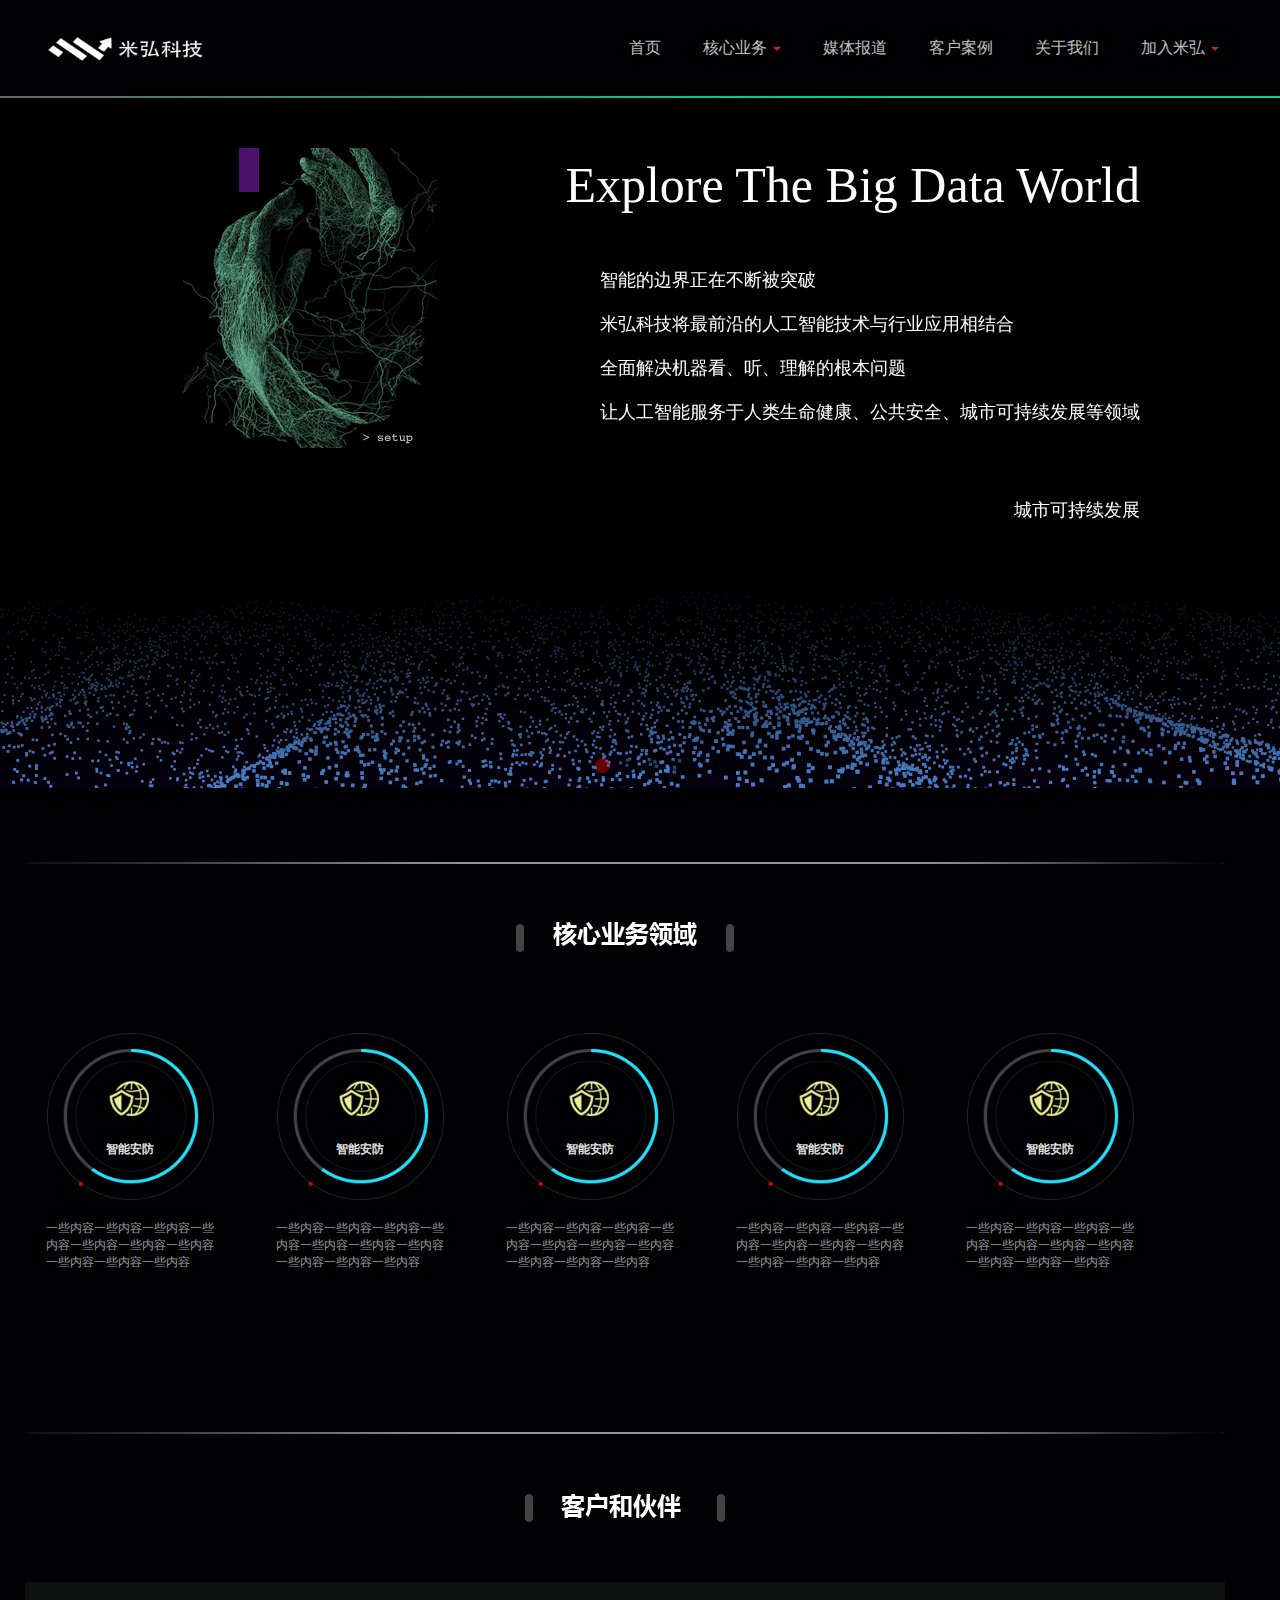
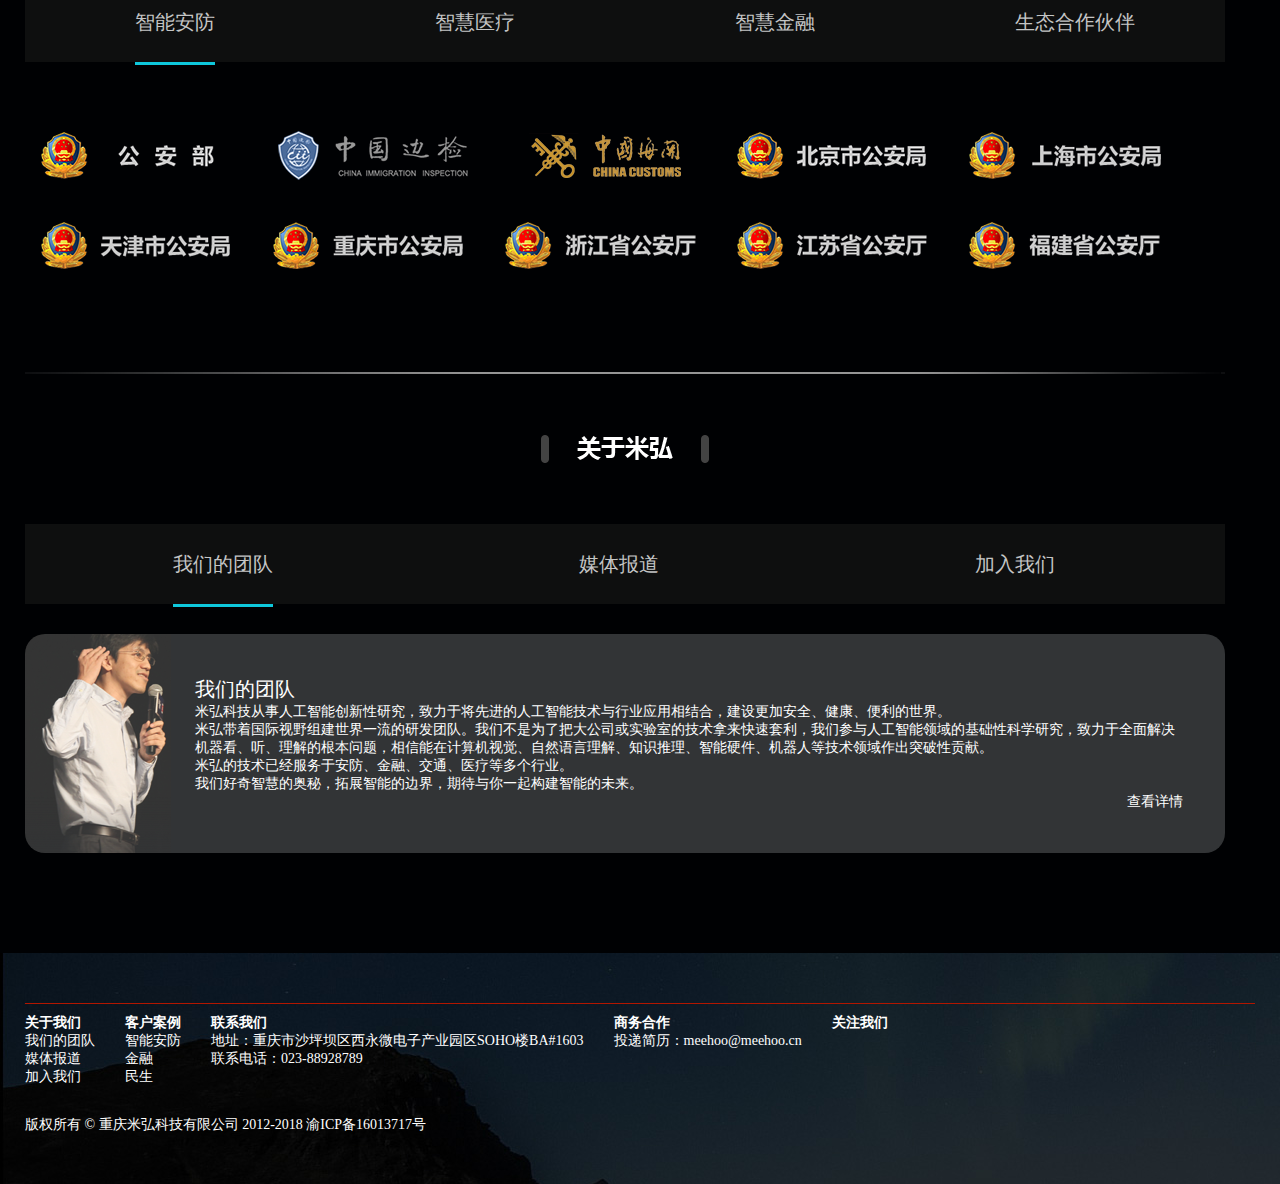
<file: index.html>
<!DOCTYPE html>
<html lang="en">
<head>
    <meta charset="UTF-8">
    <title>重庆米弘科技有限公司</title>
    <link rel="stylesheet" href="style/common/header.css">
    <link rel="stylesheet" href="style/common/footer.css">
    <link rel="stylesheet" href="style/index.css">
    <link rel="stylesheet" href="style/SuperSlider.css">
</head>
<body>
<!--头部 Begin-->
<div id="nav">
    <div class="nav-container clearfix">
        <div class="logo">
            <img src="images/logo.png" alt="logo">
        </div>
        <ul class="navigationBar clearfix">
            <li><a href="index.html">首页</a></li>
            <li id="core">
                <a>核心业务<span class="caret"></span></a>
                <ul id="coreDropdown">
                    <li><a href="html/coreBusiness1.html">智能安防</a></li>
                    <li><a href="html/coreBusiness2.html">智慧城市</a></li>
                </ul>
            </li>
            <li><a href="html/mediaReport.html">媒体报道</a></li>
            <li><a href="html/case.html">客户案例</a></li>
            <li><a href="html/intro.html">关于我们</a></li>
            <li id="join">
                <a>加入米弘<span class="caret"></span></a>
                <ul id="joinUsDropdown">
                    <li><a href="html/campusRecruitment.html">校园招聘</a></li>
                    <li><a href="html/societyRecruitment.html">社会招聘</a></li>
                </ul>
            </li>
        </ul>
    </div>
    <div id="progress"></div>
</div>
<!--头部 End-->

<!--首页轮播 Begin-->
<div id="carousel">
    <div class="carousel-container">
        <div id="slideBox" class="slideBox">
            <div class="hd">
                <ul></ul>
            </div>
            <div class="bd">
                <ul style="height: 690px">
                    <li class="item1" style="background:url(images/banner-bg.png) no-repeat center center">
                        <canvas width="1920" height="887"></canvas>
                        <dl>
                            <!-- palyIn属性为文字出现效果，写入jquery的animate函数，可按需修改。 palyOut属性要与css定义一致，用于返回到默认状态 -->
                            <dd class="dd1" palyIn="{opacity: 'show',right:'140px'}"
                                palyOut="{opacity: 'hide',right:'340px'}">Explore The Big Data World
                            </dd>
                            <dd class="dd2" palyIn="{opacity: 'show',right:'140px'}"
                                palyOut="{opacity: 'hide',right:'340px'}">
                                <span class="f">
                                    智能的边界正在不断被突破<br>
                                    米弘科技将最前沿的人工智能技术与行业应用相结合<br>
                                    全面解决机器看、听、理解的根本问题<br>
                                    让人工智能服务于人类生命健康、公共安全、城市可持续发展等领域
                                </span>
                            </dd>
                            <dd class="dd3" palyIn="{opacity: 'show',right:'140px'}"
                                palyOut="{opacity: 'hide',right:'340px'}">城市可持续发展
                            </dd>
                            <dd class="dd4" palyIn="{opacity: 'show',left:'140px'}"
                                palyOut="{opacity: 'hide',left:'340px'}">
                            </dd>
                        </dl>
                    </li>
                    <li class="item2" style="background:#000103">
                        <dl>
                            <dd class="dd1" palyIn="{opacity: 'show',left:'140px'}"
                                palyOut="{opacity: 'hide',left:'340px'}">因为看见，所以相信
                            </dd>
                            <dd class="dd2" palyIn="{opacity: 'show',left:'140px'}"
                                palyOut="{opacity: 'hide',left:'340px'}">如何在资源有限的情况下解决城市交通
                            </dd>
                            <dd class="dd3" palyIn="{opacity: 'show',left:'140px'}"
                                palyOut="{opacity: 'hide',left:'340px'}">感知，可持续发展的城市
                            </dd>
                        </dl>
                    </li>
                    <li class="item3" style="background:#000103">
                        <dl>
                            <dd class="dd1" palyIn="{opacity: 'show',top:'50px'}" palyOut="{opacity: 'hide',top:'0'}">
                                看见，健康的明天
                            </dd>
                            <dd class="dd2" palyIn="{opacity: 'show',top:'140px'}" palyOut="{opacity: 'hide',top:'0'}">
                                已覆盖金融各个领域，助力金融智慧转型
                            </dd>
                            <dd class="dd3" palyIn="{opacity: 'show',top:'190px'}" palyOut="{opacity: 'hide',top:'0'}">
                                米弘科技自主研发的人工智能金融行业解决方案
                            </dd>
                        </dl>
                    </li>

                    <li class="item2" style="background:#000103">
                        <dl>
                            <dd class="dd1" palyIn="{opacity: 'show',left:'140px'}"
                                palyOut="{opacity: 'hide',left:'340px'}">洞察，智慧的金融
                            </dd>
                            <dd class="dd2" palyIn="{opacity: 'show',left:'140px'}"
                                palyOut="{opacity: 'hide',left:'340px'}">从全球首创的“刷脸”取款
                            </dd>
                            <dd class="dd3" palyIn="{opacity: 'show',left:'140px'}"
                                palyOut="{opacity: 'hide',left:'340px'}">到技术驱动下的跨领域业务创新
                            </dd>
                        </dl>
                    </li>
                </ul>
            </div>
        </div>
    </div>
</div>
<!--首页轮播 End-->

<!--主要内容 Begin-->
<div id="main">
    <div class="main-container clearfix">
        <div class="col-md-12">
            <div class="separator"></div>
            <div class="title">
                <span><i><img src="images/title4.png" alt="title"></i></span>
            </div>
            <div class="content clearfix">
                <div class="col-md-2">
                    <div class="li">
                        <a title="Intelligent Security System" href="html/coreBusiness1.html">
                            <h3>智能安防</h3>
                            <p><span>一些内容一些内容一些内容一些内容一些内容一些内容一些内容一些内容一些内容一些内容</span></p>
                        </a>
                        <a href="html/coreBusiness1.html">查看详情</a>
                    </div>
                </div>
                <div class="col-md-2">
                    <div class="li">
                        <a title="Intelligent Security System" href="html/coreBusiness1.html">
                            <h3>智能安防</h3>
                            <p><span>一些内容一些内容一些内容一些内容一些内容一些内容一些内容一些内容一些内容一些内容</span></p>
                        </a>
                        <a href="html/coreBusiness1.html">查看详情</a>
                    </div>
                </div>
                <div class="col-md-2">
                    <div class="li">
                        <a title="Intelligent Security System" href="html/coreBusiness1.html">
                            <h3>智能安防</h3>
                            <p><span>一些内容一些内容一些内容一些内容一些内容一些内容一些内容一些内容一些内容一些内容</span></p>
                        </a>
                        <a href="html/coreBusiness1.html">查看详情</a>
                    </div>
                </div>
                <div class="col-md-2">
                    <div class="li">
                        <a title="Intelligent Security System" href="html/coreBusiness1.html">
                            <h3>智能安防</h3>
                            <p><span>一些内容一些内容一些内容一些内容一些内容一些内容一些内容一些内容一些内容一些内容</span></p>
                        </a>
                        <a href="html/coreBusiness1.html">查看详情</a>
                    </div>
                </div>
                <div class="col-md-2">
                    <div class="li">
                        <a title="Intelligent Security System" href="html/coreBusiness1.html">
                            <h3>智能安防</h3>
                            <p><span>一些内容一些内容一些内容一些内容一些内容一些内容一些内容一些内容一些内容一些内容</span></p>
                        </a>
                        <a href="html/coreBusiness1.html">查看详情</a>
                    </div>
                </div>
            </div>
        </div>

        <div class="col-md-12">
            <div class="separator"></div>
            <div class="title">
                <span><i><img src="images/title5.png" alt="title"></i></span>
            </div>
            <div class="content clearfix">
                <div class="tabPane mainFunction">
                    <ul class="clearfix">
                        <li><span id="tab1" class="currentSelect">智能安防</span></li>
                        <li><span id="tab2">智慧医疗</span></li>
                        <li><span id="tab3">智慧金融</span></li>
                        <li><span id="tab4">生态合作伙伴</span></li>
                    </ul>
                </div>
                <div class="case">
                    <div class="tab1-caseDetail">
                        <ul class="clearfix">
                            <li><img src="images/partner-ministryOfPublicSecurity.png"></li>
                            <li><img src="images/partner-ChinaImmigrationInspection.png"></li>
                            <li><img src="images/partner-ChinaCustoms.png"></li>
                            <li><img src="images/partner-BeijingPoliceDepartment.png"></li>
                            <li><img src="images/partner-ShanghaiPolice%20Department.png"></li>
                            <li><img src="images/partner-TianjinPoliceDepartment.png"></li>
                            <li><img src="images/partner-ChongqingPoliceDepartment.png"></li>
                            <li><img src="images/partner-ZhejiangPoliceDepartment.png"></li>
                            <li><img src="images/partner-JiangsuPoliceDepartment.png"></li>
                            <li><img src="images/partner-FujianPoliceDepartment.png"></li>
                        </ul>
                    </div>
                    <div class="tab2-caseDetail">
                        <ul class="clearfix">
                            <li><img src="images/partner-ministryOfPublicSecurity.png"></li>
                            <li><img src="images/partner-ChinaImmigrationInspection.png"></li>
                            <li><img src="images/partner-ChinaCustoms.png"></li>
                            <li><img src="images/partner-BeijingPoliceDepartment.png"></li>
                            <li><img src="images/partner-ShanghaiPolice%20Department.png"></li>
                            <li><img src="images/partner-TianjinPoliceDepartment.png"></li>
                            <li><img src="images/partner-ChongqingPoliceDepartment.png"></li>
                            <li><img src="images/partner-ZhejiangPoliceDepartment.png"></li>
                            <li><img src="images/partner-JiangsuPoliceDepartment.png"></li>
                        </ul>
                    </div>
                    <div class="tab3-caseDetail">
                        <ul class="clearfix">
                            <li><img src="images/partner-ministryOfPublicSecurity.png"></li>
                            <li><img src="images/partner-ChinaImmigrationInspection.png"></li>
                            <li><img src="images/partner-ChinaCustoms.png"></li>
                            <li><img src="images/partner-BeijingPoliceDepartment.png"></li>
                            <li><img src="images/partner-ShanghaiPolice%20Department.png"></li>
                            <li><img src="images/partner-TianjinPoliceDepartment.png"></li>
                            <li><img src="images/partner-ChongqingPoliceDepartment.png"></li>
                            <li><img src="images/partner-ZhejiangPoliceDepartment.png"></li>
                        </ul>
                    </div>
                    <div class="tab4-caseDetail">
                        <ul class="clearfix">
                            <li><img src="images/partner-ministryOfPublicSecurity.png"></li>
                            <li><img src="images/partner-ChinaImmigrationInspection.png"></li>
                            <li><img src="images/partner-ChinaCustoms.png"></li>
                            <li><img src="images/partner-BeijingPoliceDepartment.png"></li>
                            <li><img src="images/partner-ShanghaiPolice%20Department.png"></li>
                            <li><img src="images/partner-TianjinPoliceDepartment.png"></li>
                            <li><img src="images/partner-ChongqingPoliceDepartment.png"></li>
                        </ul>
                    </div>
                </div>
            </div>
        </div>

        <div class="col-md-12">
            <div class="separator"></div>
            <div class="title">
                <span><i><img src="images/title6.png" alt="title"></i></span>
            </div>
            <div class="content clearfix">
                <div class="tabPane aboutUs">
                    <ul class="clearfix">
                        <li><span id="tab5" class="currentSelect">我们的团队</span></li>
                        <li><span id="tab6">媒体报道</span></li>
                        <li><span id="tab7">加入我们</span></li>
                    </ul>
                </div>
                <div class="team">
                    <div class="team-content tab5-team-content">
                        <h2>我们的团队</h2>
                        <p>米弘科技从事人工智能创新性研究，致力于将先进的人工智能技术与行业应用相结合，建设更加安全、健康、便利的世界。 </p>
                        <p>
                            米弘带着国际视野组建世界一流的研发团队。我们不是为了把大公司或实验室的技术拿来快速套利，我们参与人工智能领域的基础性科学研究，致力于全面解决机器看、听、理解的根本问题，相信能在计算机视觉、自然语言理解、知识推理、智能硬件、机器人等技术领域作出突破性贡献。</p>
                        <p>米弘的技术已经服务于安防、金融、交通、医疗等多个行业。 </p>
                        <p>我们好奇智慧的奥秘，拓展智能的边界，期待与你一起构建智能的未来。
                        </p>
                        <p class="clearfix"><a href="html/intro.html">查看详情</a></p>
                    </div>
                    <div class="team-content tab6-team-content">
                        <h2>媒体报道</h2>
                        <p>米弘科技从事人工智能创新性研究，致力于将先进的人工智能技术与行业应用相结合，建设更加安全、健康、便利的世界。 </p>
                        <p>
                            米弘带着国际视野组建世界一流的研发团队。我们不是为了把大公司或实验室的技术拿来快速套利，我们参与人工智能领域的基础性科学研究，致力于全面解决机器看、听、理解的根本问题，相信能在计算机视觉、自然语言理解、知识推理、智能硬件、机器人等技术领域作出突破性贡献。</p>
                        <p>米弘的技术已经服务于安防、金融、交通、医疗等多个行业。 </p>
                        <p>我们好奇智慧的奥秘，拓展智能的边界，期待与你一起构建智能的未来。
                        </p>
                        <p class="clearfix"><a href="html/intro.html">查看详情</a></p>
                    </div>
                    <div class="team-content tab7-team-content">
                        <h2>加入我们</h2>
                        <p>米弘科技从事人工智能创新性研究，致力于将先进的人工智能技术与行业应用相结合，建设更加安全、健康、便利的世界。 </p>
                        <p>
                            米弘带着国际视野组建世界一流的研发团队。我们不是为了把大公司或实验室的技术拿来快速套利，我们参与人工智能领域的基础性科学研究，致力于全面解决机器看、听、理解的根本问题，相信能在计算机视觉、自然语言理解、知识推理、智能硬件、机器人等技术领域作出突破性贡献。</p>
                        <p>米弘的技术已经服务于安防、金融、交通、医疗等多个行业。 </p>
                        <p>我们好奇智慧的奥秘，拓展智能的边界，期待与你一起构建智能的未来。
                        </p>
                        <p class="clearfix"><a href="html/intro.html">查看详情</a></p>
                    </div>
                </div>
            </div>
        </div>
    </div>
</div>
<!--主要内容 End-->

<!--底部 Begin-->
<div id="footer">
    <div class="footer-content">
        <div class="footer-info clearfix">
            <ul>
                <li><h4>关于我们</h4></li>
                <li><a>我们的团队</a></li>
                <li><a>媒体报道</a></li>
                <li><a>加入我们</a></li>
            </ul>
            <ul>
                <li><h4>客户案例</h4></li>
                <li><a>智能安防</a></li>
                <li><a>金融</a></li>
                <li><a>民生</a></li>
            </ul>
            <ul>
                <li><h4>联系我们</h4></li>
                <li>
                    <p>地址：重庆市沙坪坝区西永微电子产业园区SOHO楼BA#1603</p>
                    <p>联系电话：023-88928789</p>
                </li>
            </ul>
            <ul>
                <li><h4>商务合作</h4></li>
                <li>
                    <p>投递简历：meehoo@meehoo.cn</p>
                </li>
            </ul>
            <ul>
                <li><h4>关注我们</h4></li>
                <li><img></li>
                <li><img></li>
            </ul>
        </div>
        <div class="footer-copyright">
            版权所有 © 重庆米弘科技有限公司 2012-2018 渝ICP备16013717号
        </div>
    </div>
</div>
<!--底部 End-->
<script src="js/util/jquery1.42.min.js"></script>
<script src="js/util/jquery.SuperSlide.2.1.1.js"></script>
<script src="js/util/SuperSliderInitialize.js"></script>
<script src="js/util/wave.js"></script>
<script src="js/index.js"></script>
<script src="js/common/header.js"></script>
</body>
</html>
</file>
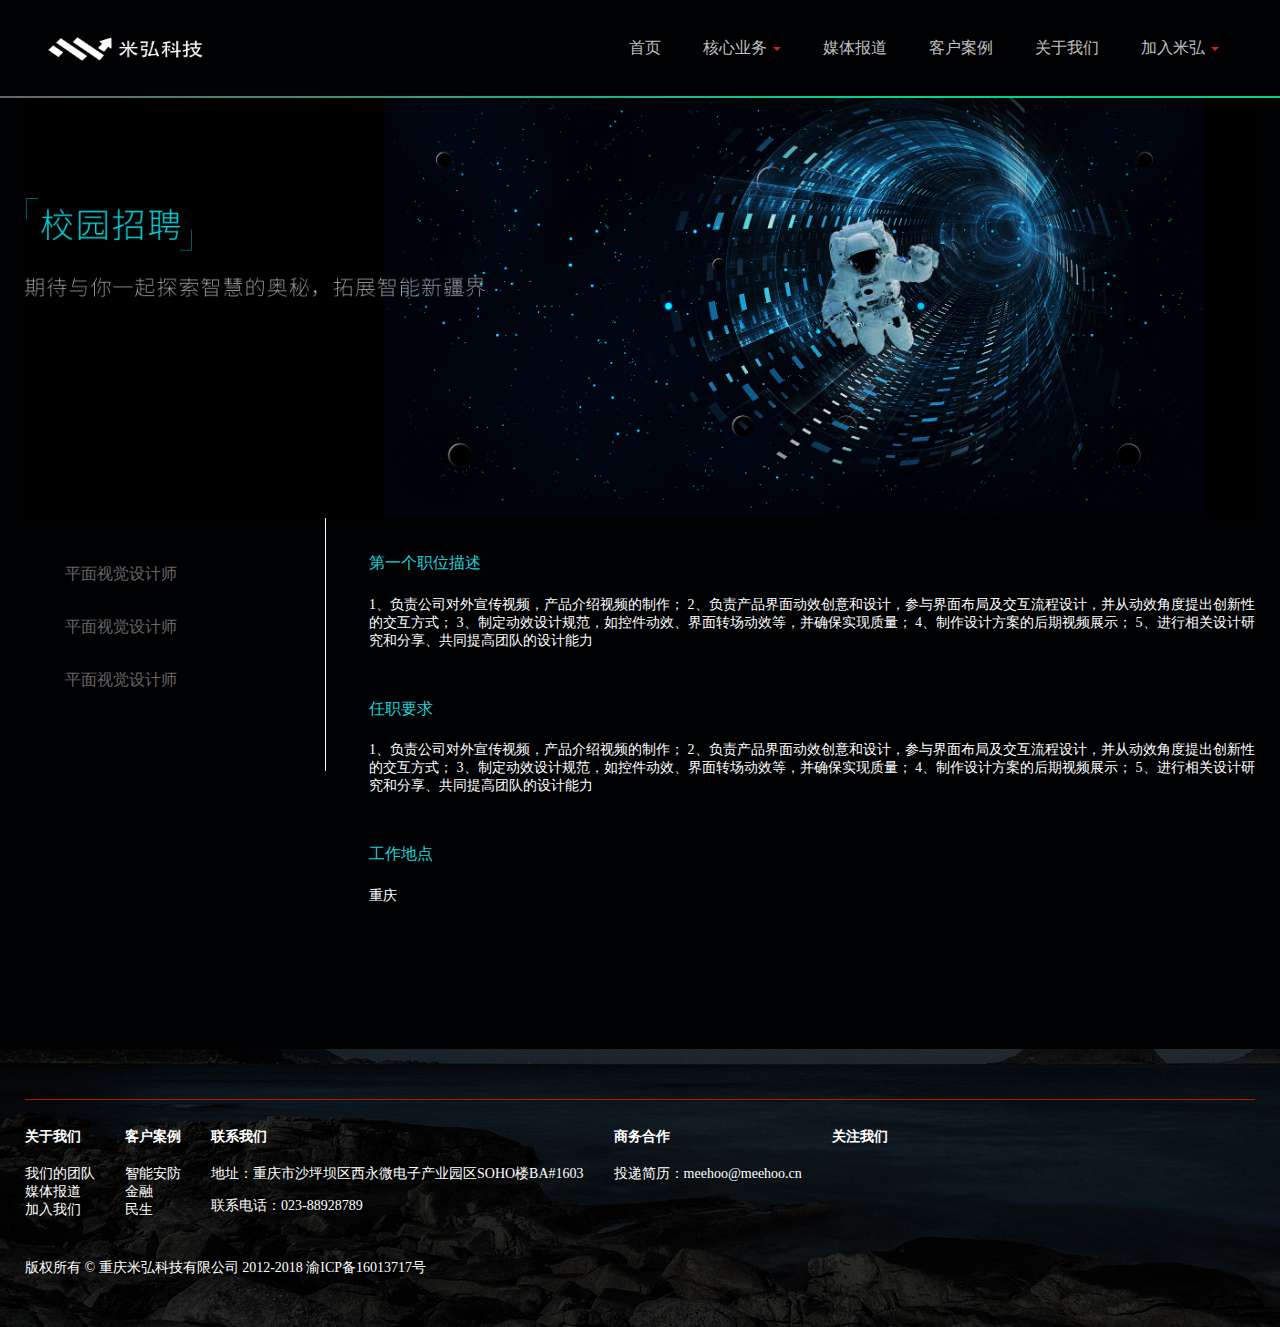
<file: html/campusRecruitment.html>
<!DOCTYPE html>
<html lang="en">
<head>
    <meta charset="UTF-8">
    <title>重庆米弘科技有限公司</title>
    <link rel="stylesheet" href="../style/common/header.css">
    <link rel="stylesheet" href="../style/common/footer.css">
    <link rel="stylesheet" href="../style/joinUs.css">
</head>
<body>
<!--头部 Begin-->
<div id="nav">
    <div class="nav-container clearfix">
        <div class="logo">
            <img src="../images/logo.png" alt="logo">
        </div>
        <ul class="navigationBar clearfix">
            <li><a href="../index.html">首页</a></li>
            <li id="core">
                <a>核心业务<span class="caret"></span></a>
                <ul id="coreDropdown">
                    <li><a href="coreBusiness1.html">智能安防</a></li>
                    <li><a href="coreBusiness2.html">智慧城市</a></li>
                </ul>
            </li>
            <li><a href="mediaReport.html">媒体报道</a></li>
            <li><a href="../html/case.html">客户案例</a></li>
            <li><a href="../html/intro.html">关于我们</a></li>
            <li id="join">
                <a>加入米弘<span class="caret"></span></a>
                <ul id="joinUsDropdown">
                    <li><a href="campusRecruitment.html">校园招聘</a></li>
                    <li><a href="societyRecruitment.html">社会招聘</a></li>
                </ul>
            </li>
        </ul>
    </div>
    <div id="progress"></div>
</div>
<!--头部 End-->

<!--大字标题 Begin-->
<div id="banner">
    <div class="banner-container">
        <img src="../images/campus-recruit.png"/>
    </div>
</div>
<!--大字标题 End-->

<!--主要内容 Begin-->
<div id="main">
    <div class="main-container">
        <div class="col-job">
            <ul>
                <li><a id="job1">平面视觉设计师</a></li>
                <li><a id="job2">平面视觉设计师</a></li>
                <li><a id="job3">平面视觉设计师</a></li>
            </ul>
        </div>
        <div class="col-jobDetail">
            <div class="job1 job-show">
                <div class="detail">
                    <h4>第一个职位描述</h4>
                    <p>1、负责公司对外宣传视频，产品介绍视频的制作；
                        2、负责产品界面动效创意和设计，参与界面布局及交互流程设计，并从动效角度提出创新性的交互方式；
                        3、制定动效设计规范，如控件动效、界面转场动效等，并确保实现质量；
                        4、制作设计方案的后期视频展示；
                        5、进行相关设计研究和分享、共同提高团队的设计能力
                    </p>
                </div>
                <div class="detail">
                    <h4>任职要求</h4>
                    <p>1、负责公司对外宣传视频，产品介绍视频的制作；
                        2、负责产品界面动效创意和设计，参与界面布局及交互流程设计，并从动效角度提出创新性的交互方式；
                        3、制定动效设计规范，如控件动效、界面转场动效等，并确保实现质量；
                        4、制作设计方案的后期视频展示；
                        5、进行相关设计研究和分享、共同提高团队的设计能力
                    </p>
                </div>
                <div class="detail">
                    <h4>工作地点</h4>
                    <p>重庆</p>
                </div>
            </div>

            <div class="job2">
                <div class="detail">
                    <h4>第二个职位描述</h4>
                    <p>1、负责公司对外宣传视频，产品介绍视频的制作；
                        2、负责产品界面动效创意和设计，参与界面布局及交互流程设计，并从动效角度提出创新性的交互方式；
                        3、制定动效设计规范，如控件动效、界面转场动效等，并确保实现质量；
                        4、制作设计方案的后期视频展示；
                        5、进行相关设计研究和分享、共同提高团队的设计能力
                    </p>
                </div>
                <div class="detail">
                    <h4>任职要求</h4>
                    <p>1、负责公司对外宣传视频，产品介绍视频的制作；
                        2、负责产品界面动效创意和设计，参与界面布局及交互流程设计，并从动效角度提出创新性的交互方式；
                        3、制定动效设计规范，如控件动效、界面转场动效等，并确保实现质量；
                        4、制作设计方案的后期视频展示；
                        5、进行相关设计研究和分享、共同提高团队的设计能力
                    </p>
                </div>
                <div class="detail">
                    <h4>工作地点</h4>
                    <p>重庆</p>
                </div>
            </div>

            <div class="job3">
                <div class="detail">
                    <h4>第三个职位描述</h4>
                    <p>1、负责公司对外宣传视频，产品介绍视频的制作；
                        2、负责产品界面动效创意和设计，参与界面布局及交互流程设计，并从动效角度提出创新性的交互方式；
                        3、制定动效设计规范，如控件动效、界面转场动效等，并确保实现质量；
                        4、制作设计方案的后期视频展示；
                        5、进行相关设计研究和分享、共同提高团队的设计能力
                    </p>
                </div>
                <div class="detail">
                    <h4>任职要求</h4>
                    <p>1、负责公司对外宣传视频，产品介绍视频的制作；
                        2、负责产品界面动效创意和设计，参与界面布局及交互流程设计，并从动效角度提出创新性的交互方式；
                        3、制定动效设计规范，如控件动效、界面转场动效等，并确保实现质量；
                        4、制作设计方案的后期视频展示；
                        5、进行相关设计研究和分享、共同提高团队的设计能力
                    </p>
                </div>
                <div class="detail">
                    <h4>工作地点</h4>
                    <p>重庆</p>
                </div>
            </div>
        </div>
    </div>
</div>
<!--主要内容 End-->

<!--底部 Begin-->
<div id="footer">
    <div class="footer-content">
        <div class="footer-info clearfix">
            <ul>
                <li><h4>关于我们</h4></li>
                <li><a>我们的团队</a></li>
                <li><a>媒体报道</a></li>
                <li><a>加入我们</a></li>
            </ul>
            <ul>
                <li><h4>客户案例</h4></li>
                <li><a>智能安防</a></li>
                <li><a>金融</a></li>
                <li><a>民生</a></li>
            </ul>
            <ul>
                <li><h4>联系我们</h4></li>
                <li>
                    <p>地址：重庆市沙坪坝区西永微电子产业园区SOHO楼BA#1603</p>
                    <p>联系电话：023-88928789</p>
                </li>
            </ul>
            <ul>
                <li><h4>商务合作</h4></li>
                <li>
                    <p>投递简历：meehoo@meehoo.cn</p>
                </li>
            </ul>
            <ul>
                <li><h4>关注我们</h4></li>
                <li><img></li>
                <li><img></li>
            </ul>
        </div>
        <div class="footer-copyright">
            版权所有 © 重庆米弘科技有限公司 2012-2018 渝ICP备16013717号
        </div>
    </div>
</div>
<!--底部 End-->
<script src="../js/util/jquery1.42.min.js"></script>
<script src="../js/common/header.js"></script>
<script src="../js/joinUs.js"></script>
</body>
</html>
</file>
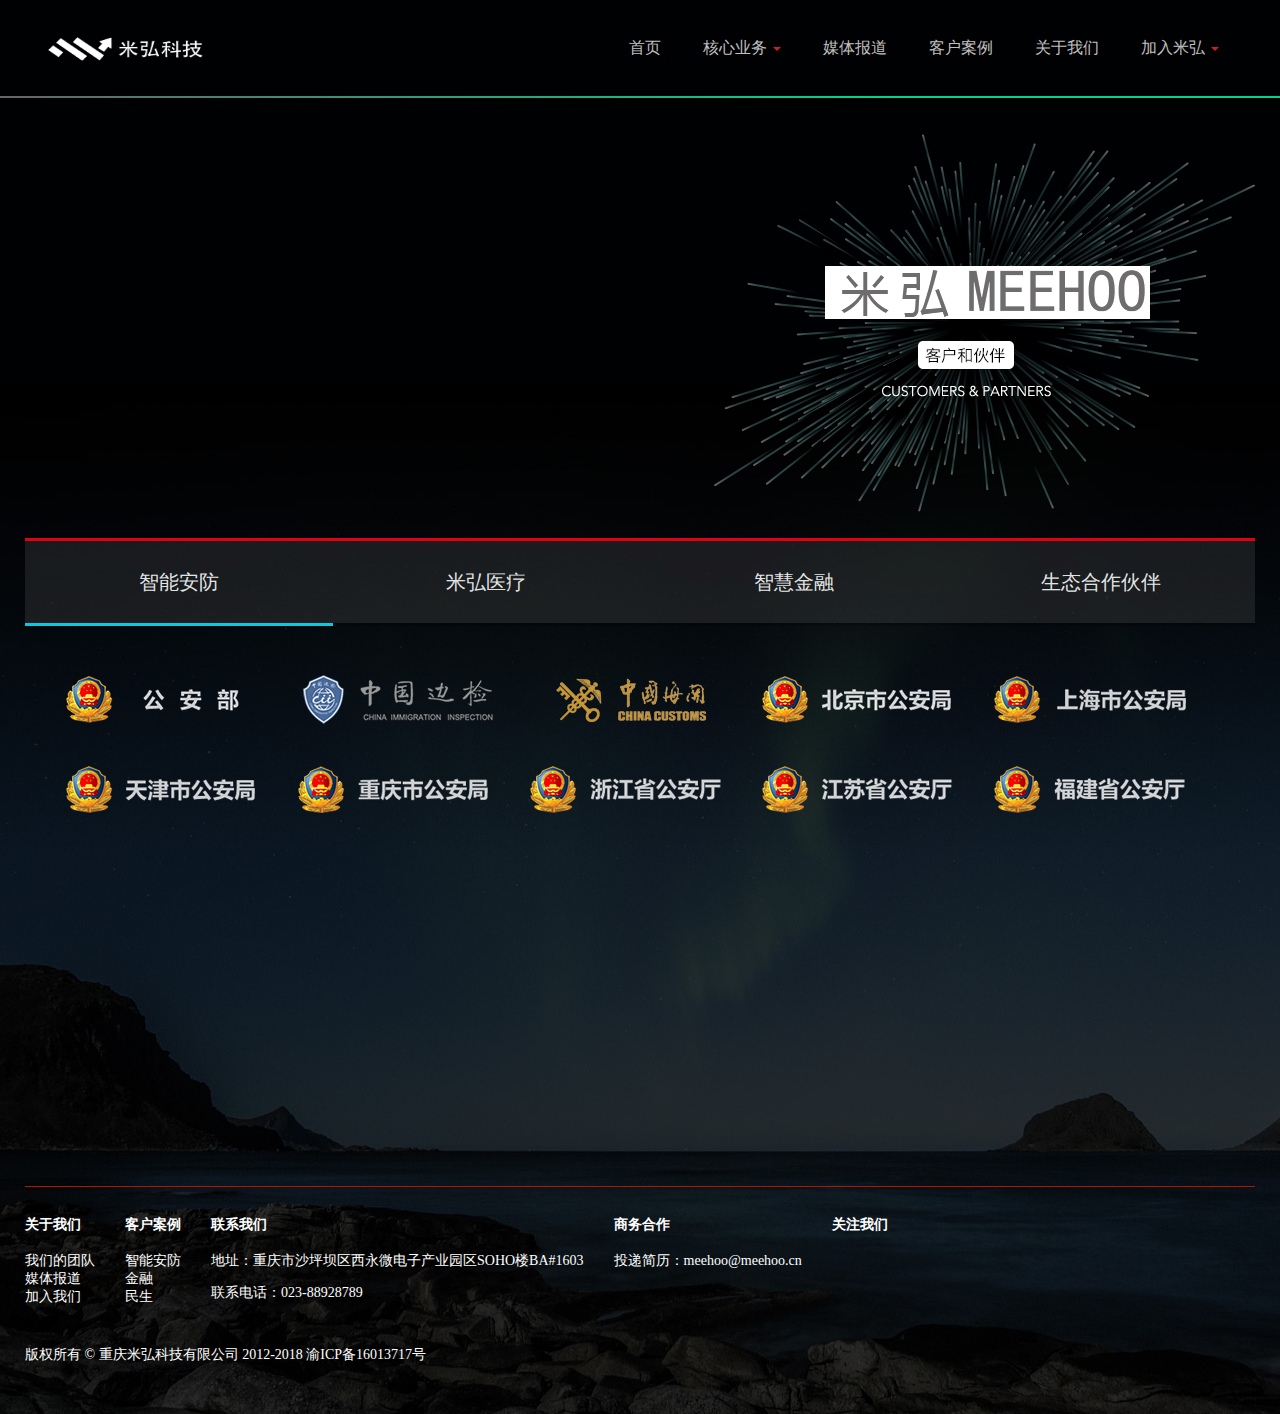
<file: html/case.html>
<!DOCTYPE html>
<html lang="en">
<head>
    <meta charset="UTF-8">
    <title>重庆米弘科技有限公司</title>
    <link rel="stylesheet" href="../style/common/header.css">
    <link rel="stylesheet" href="../style/common/footer.css">
    <link rel="stylesheet" href="../style/case.css">
</head>
<body>
<!--头部 Begin-->
<div id="nav">
    <div class="nav-container clearfix">
        <div class="logo">
            <img src="../images/logo.png" alt="logo">
        </div>
        <ul class="navigationBar clearfix">
            <li><a href="../index.html">首页</a></li>
            <li id="core">
                <a>核心业务<span class="caret"></span></a>
                <ul id="coreDropdown">
                    <li><a href="coreBusiness1.html">智能安防</a></li>
                    <li><a href="coreBusiness2.html">智慧城市</a></li>
                </ul>
            </li>
            <li><a href="../html/mediaReport.html">媒体报道</a></li>
            <li><a href="../html/case.html">客户案例</a></li>
            <li><a href="../html/intro.html">关于我们</a></li>
            <li id="join">
                <a>加入米弘<span class="caret"></span></a>
                <ul id="joinUsDropdown">
                    <li><a href="campusRecruitment.html">校园招聘</a></li>
                    <li><a href="societyRecruitment.html">社会招聘</a></li>
                </ul>
            </li>
        </ul>
    </div>
    <div id="progress"></div>
</div>
<!--头部 End-->

<!--背景 Begin-->
<div id="bg">
    <div id="banner">
        <div class="banner-container"></div>
    </div>
    <div id="main">
        <div class="main-container">
            <div class="case_hd">
                <ul class="clearfix">
                    <li><span id="tab1" class="currentSelect">智能安防</span></li>
                    <li><span id="tab2">米弘医疗</span></li>
                    <li><span id="tab3">智慧金融</span></li>
                    <li><span id="tab4">生态合作伙伴</span></li>
                </ul>
            </div>
            <div class="case_bd">
                <div class="tab1-case_bd">
                    <ul class="clearfix">
                        <li><img src="../images/partner-ministryOfPublicSecurity.png"></li>
                        <li><img src="../images/partner-ChinaImmigrationInspection.png"></li>
                        <li><img src="../images/partner-ChinaCustoms.png"></li>
                        <li><img src="../images/partner-BeijingPoliceDepartment.png"></li>
                        <li><img src="../images/partner-ShanghaiPolice%20Department.png"></li>
                        <li><img src="../images/partner-TianjinPoliceDepartment.png"></li>
                        <li><img src="../images/partner-ChongqingPoliceDepartment.png"></li>
                        <li><img src="../images/partner-ZhejiangPoliceDepartment.png"></li>
                        <li><img src="../images/partner-JiangsuPoliceDepartment.png"></li>
                        <li><img src="../images/partner-FujianPoliceDepartment.png"></li>
                    </ul>
                </div>
                <div class="tab2-case_bd">
                    <ul class="clearfix">
                        <li><img src="../images/partner-ministryOfPublicSecurity.png"></li>
                        <li><img src="../images/partner-ChinaImmigrationInspection.png"></li>
                        <li><img src="../images/partner-ChinaCustoms.png"></li>
                        <li><img src="../images/partner-BeijingPoliceDepartment.png"></li>
                        <li><img src="../images/partner-ShanghaiPolice%20Department.png"></li>
                        <li><img src="../images/partner-TianjinPoliceDepartment.png"></li>
                        <li><img src="../images/partner-ChongqingPoliceDepartment.png"></li>
                        <li><img src="../images/partner-ZhejiangPoliceDepartment.png"></li>
                    </ul>
                </div>
                <div class="tab3-case_bd">
                    <ul class="clearfix">
                        <li><img src="../images/partner-ministryOfPublicSecurity.png"></li>
                        <li><img src="../images/partner-ChinaImmigrationInspection.png"></li>
                        <li><img src="../images/partner-ChinaCustoms.png"></li>
                        <li><img src="../images/partner-BeijingPoliceDepartment.png"></li>
                        <li><img src="../images/partner-ShanghaiPolice%20Department.png"></li>
                        <li><img src="../images/partner-TianjinPoliceDepartment.png"></li>
                        <li><img src="../images/partner-ChongqingPoliceDepartment.png"></li>
                    </ul>
                </div>
                <div class="tab4-case_bd">
                    <ul class="clearfix">
                        <li><img src="../images/partner-ministryOfPublicSecurity.png"></li>
                        <li><img src="../images/partner-ChinaImmigrationInspection.png"></li>
                        <li><img src="../images/partner-ChinaCustoms.png"></li>
                        <li><img src="../images/partner-BeijingPoliceDepartment.png"></li>
                        <li><img src="../images/partner-ShanghaiPolice%20Department.png"></li>
                        <li><img src="../images/partner-TianjinPoliceDepartment.png"></li>
                    </ul>
                </div>
            </div>
        </div>
    </div>
</div>
<!--背景 End-->

<!--底部 Begin-->
<div id="footer">
    <div class="footer-content">
        <div class="footer-info clearfix">
            <ul>
                <li><h4>关于我们</h4></li>
                <li><a>我们的团队</a></li>
                <li><a>媒体报道</a></li>
                <li><a>加入我们</a></li>
            </ul>
            <ul>
                <li><h4>客户案例</h4></li>
                <li><a>智能安防</a></li>
                <li><a>金融</a></li>
                <li><a>民生</a></li>
            </ul>
            <ul>
                <li><h4>联系我们</h4></li>
                <li>
                    <p>地址：重庆市沙坪坝区西永微电子产业园区SOHO楼BA#1603</p>
                    <p>联系电话：023-88928789</p>
                </li>
            </ul>
            <ul>
                <li><h4>商务合作</h4></li>
                <li>
                    <p>投递简历：meehoo@meehoo.cn</p>
                </li>
            </ul>
            <ul>
                <li><h4>关注我们</h4></li>
                <li><img></li>
                <li><img></li>
            </ul>
        </div>
        <div class="footer-copyright">
            版权所有 © 重庆米弘科技有限公司 2012-2018 渝ICP备16013717号
        </div>
    </div>
</div>
<!--底部 End-->
<script src="../js/util/jquery1.42.min.js"></script>
<script src="../js/common/header.js"></script>
<script src="../js/case.js"></script>
</body>
</html>
</file>
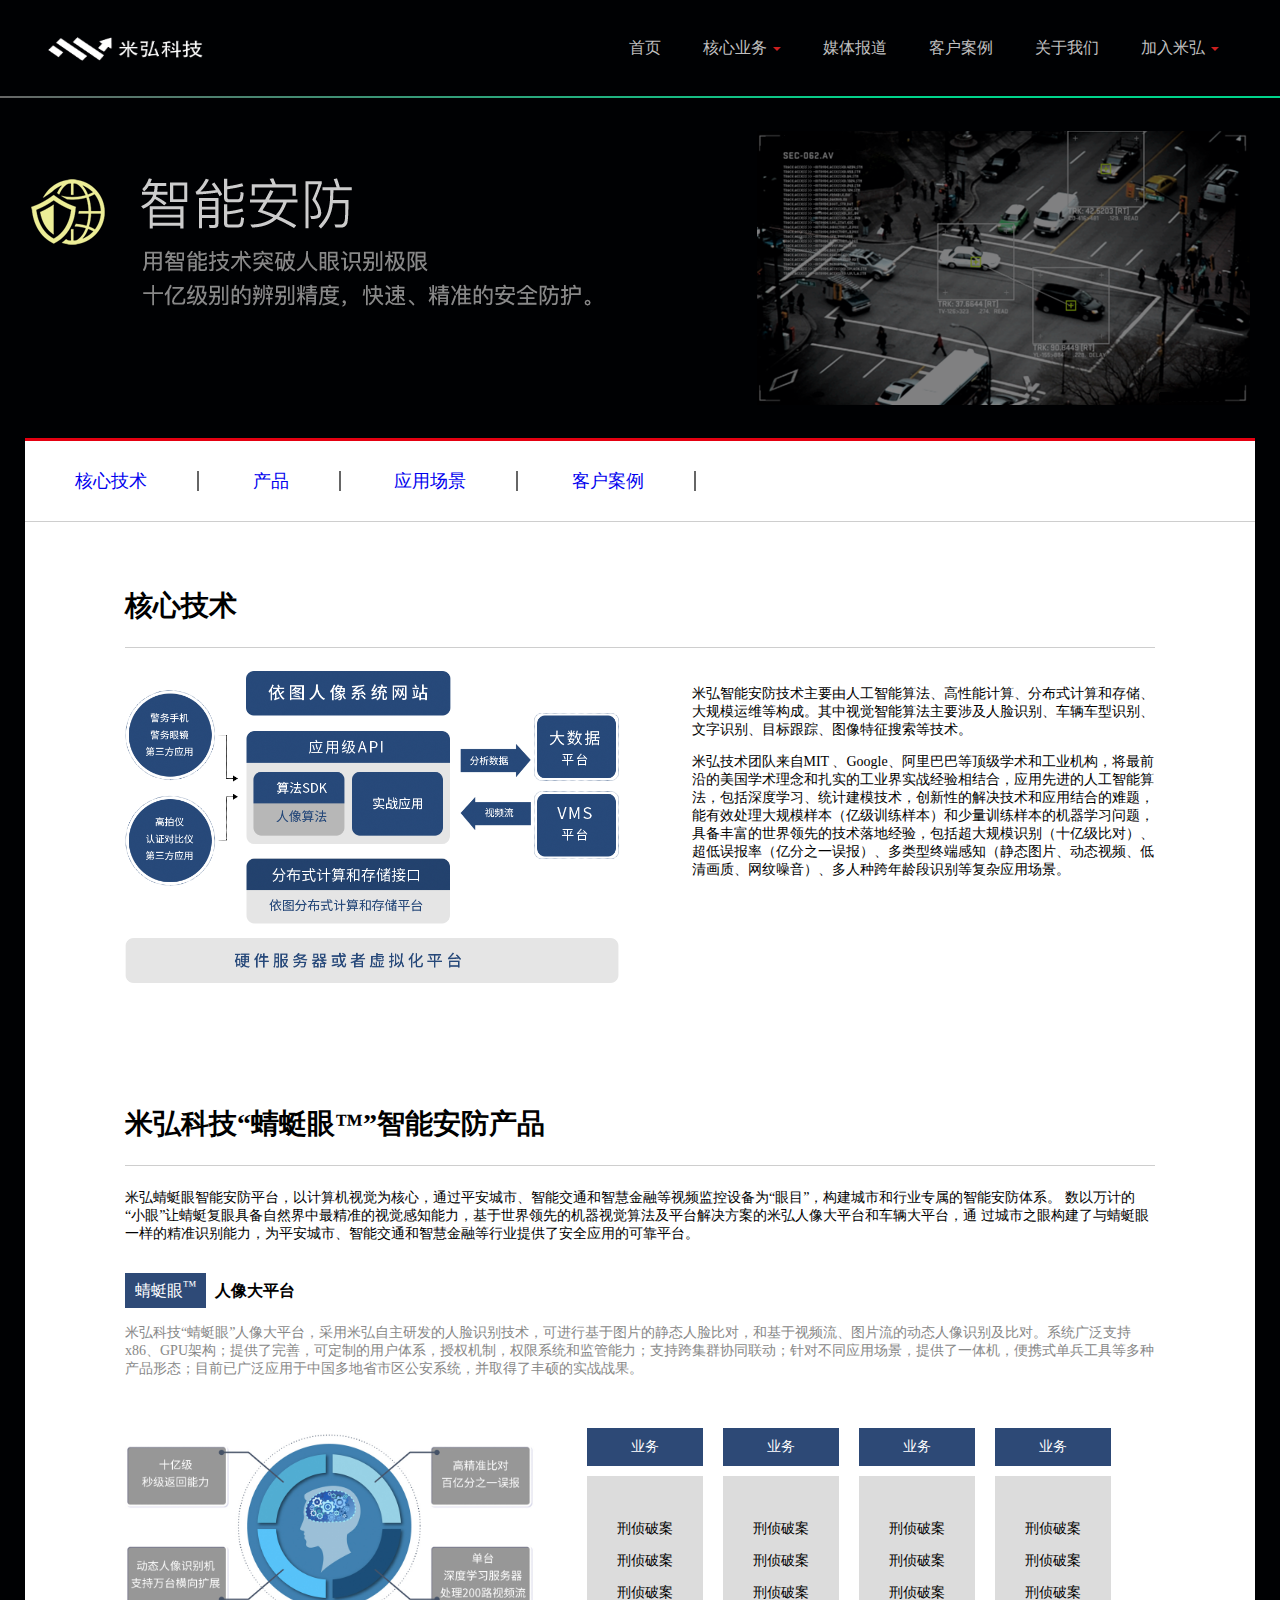
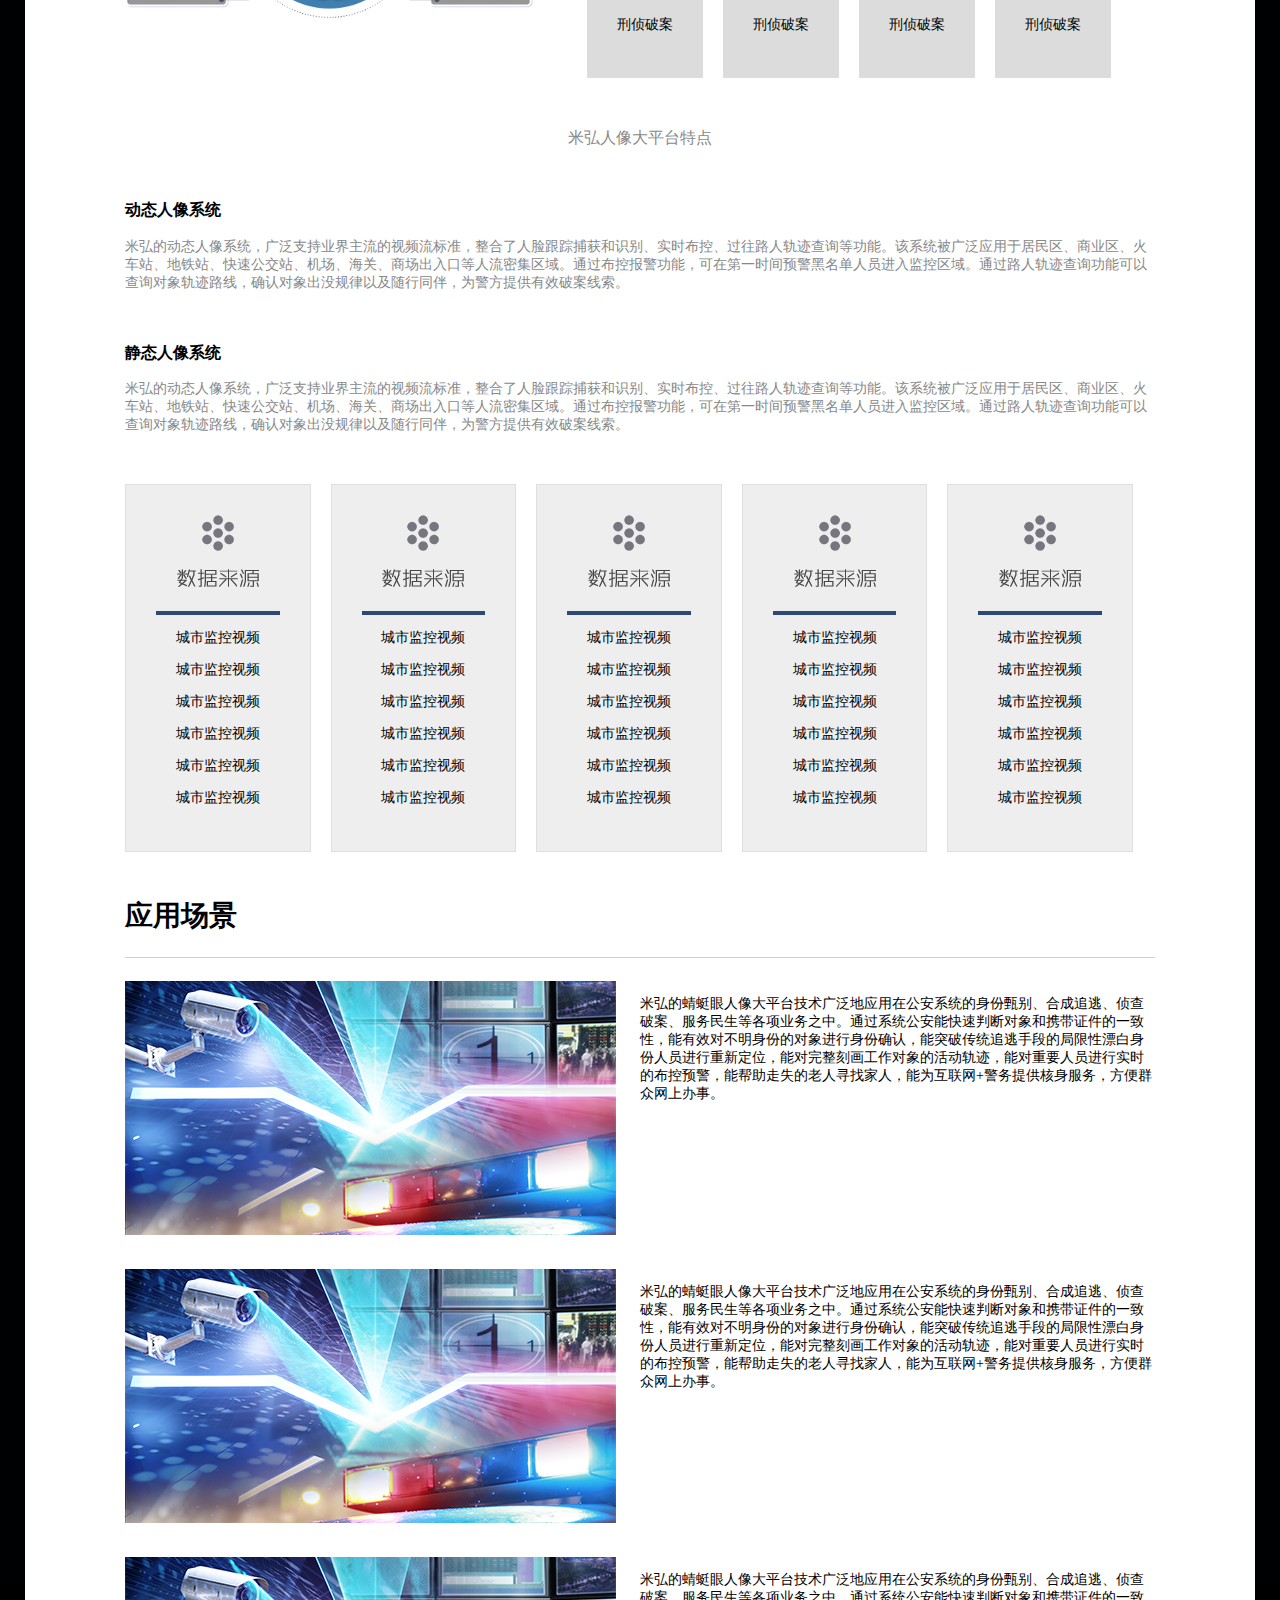
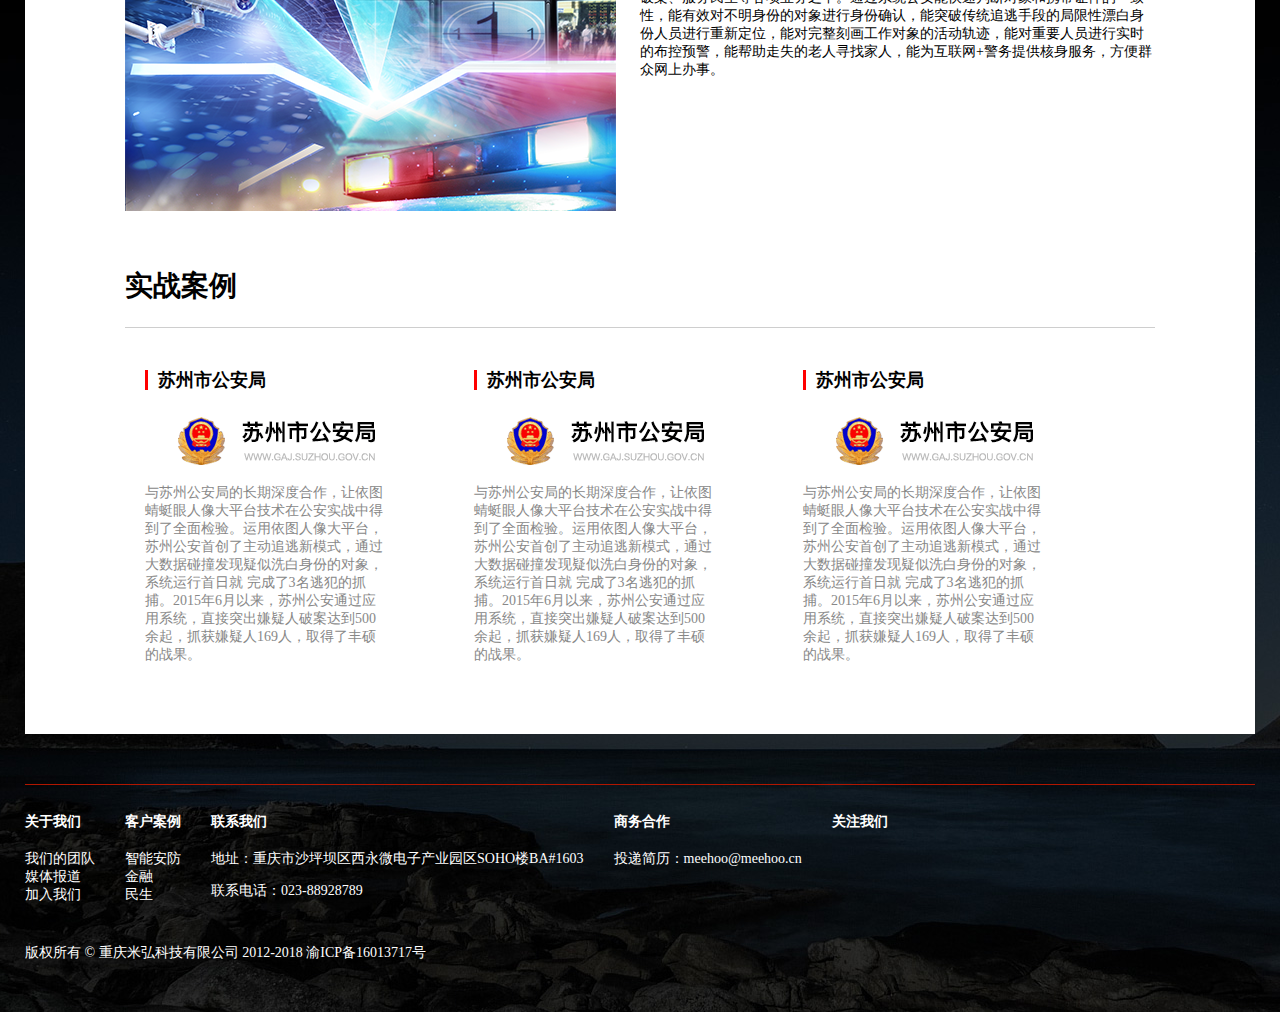
<file: html/coreBusiness1.html>
<!DOCTYPE html>
<html lang="en">
<head>
    <meta charset="UTF-8">
    <title>重庆米弘科技有限公司</title>
    <link rel="stylesheet" href="../style/common/header.css">
    <link rel="stylesheet" href="../style/common/footer.css">
    <link rel="stylesheet" href="../style/coreBusiness1.css"/>
</head>
<body>
<!--头部 Begin-->
<div id="nav">
    <div class="nav-container clearfix">
        <div class="logo">
            <img src="../images/logo.png" alt="logo">
        </div>
        <ul class="navigationBar clearfix">
            <li><a href="../index.html">首页</a></li>
            <li id="core">
                <a>核心业务<span class="caret"></span></a>
                <ul id="coreDropdown">
                    <li><a href="coreBusiness1.html">智能安防</a></li>
                    <li><a href="coreBusiness2.html">智慧城市</a></li>
                </ul>
            </li>
            <li><a href="../html/mediaReport.html">媒体报道</a></li>
            <li><a href="../html/case.html">客户案例</a></li>
            <li><a href="../html/intro.html">关于我们</a></li>
            <li id="join">
                <a>加入米弘<span class="caret"></span></a>
                <ul id="joinUsDropdown">
                    <li><a href="campusRecruitment.html">校园招聘</a></li>
                    <li><a href="societyRecruitment.html">社会招聘</a></li>
                </ul>
            </li>
        </ul>
    </div>
    <div id="progress"></div>
</div>
<!--头部 End-->

<!--大字标题 Begin-->
<div id="banner">
    <div class="banner-container"></div>
</div>
<!--大字标题 End-->

<!--主要内容 Begin-->
<div id="main">
    <div class="main-content">
        <div class="main-content-title">
            <a href="#coreTechnology">核心技术</a>
            <a href="#product">产品</a>
            <a href="#applicationScenarios">应用场景</a>
            <a href="#actualCombatCase">客户案例</a>
        </div>
        <div class="main-content-content">
            <div class="coreContent1">
                <h2 id="coreTechnology">核心技术</h2>
                <div class="clearfix">
                    <img src="../images/coreBusinessOverview.png" alt="overview">
                    <div>
                        <p>米弘智能安防技术主要由人工智能算法、高性能计算、分布式计算和存储、大规模运维等构成。其中视觉智能算法主要涉及人脸识别、车辆车型识别、文字识别、目标跟踪、图像特征搜索等技术。</p>
                        <p>米弘技术团队来自MIT
                            、Google、阿里巴巴等顶级学术和工业机构，将最前沿的美国学术理念和扎实的工业界实战经验相结合，应用先进的人工智能算法，包括深度学习、统计建模技术，创新性的解决技术和应用结合的难题，能有效处理大规模样本（亿级训练样本）和少量训练样本的机器学习问题，具备丰富的世界领先的技术落地经验，包括超大规模识别（十亿级比对）、超低误报率（亿分之一误报）、多类型终端感知（静态图片、动态视频、低清画质、网纹噪音）、多人种跨年龄段识别等复杂应用场景。
                        </p>
                    </div>
                </div>
            </div>
            <div class="coreContent2">
                <h2 id="product">米弘科技“蜻蜓眼™”智能安防产品</h2>
                <p id="introCoreContent2">米弘蜻蜓眼智能安防平台，以计算机视觉为核心，通过平安城市、智能交通和智慧金融等视频监控设备为“眼目”，构建城市和行业专属的智能安防体系。 数以万计的“小眼”让蜻蜓复眼具备自然界中最精准的视觉感知能力，基于世界领先的机器视觉算法及平台解决方案的米弘人像大平台和车辆大平台，通 过城市之眼构建了与蜻蜓眼一样的精准识别能力，为平安城市、智能交通和智慧金融等行业提供了安全应用的可靠平台。</p>
                <div id="product1">
                    <h3>
                        <span>蜻蜓眼<sup>™</sup></span>
                        <span>人像大平台</span>
                    </h3>
                    <p>米弘科技“蜻蜓眼”人像大平台，采用米弘自主研发的人脸识别技术，可进行基于图片的静态人脸比对，和基于视频流、图片流的动态人像识别及比对。系统广泛支持x86、GPU架构；提供了完善，可定制的用户体系，授权机制，权限系统和监管能力；支持跨集群协同联动；针对不同应用场景，提供了一体机，便携式单兵工具等多种产品形态；目前已广泛应用于中国多地省市区公安系统，并取得了丰硕的实战战果。</p>
                    <div class="clearfix">
                        <div id="productOnePic"><img src="../images/coreBusinessPlatform.jpg" alt="platform"/></div>
                        <div>
                            <ul id="productOneDetail" class="clearfix">
                                <li>
                                    <div>
                                        <div>业务</div>
                                    </div>
                                    <div>
                                        <p>刑侦破案</p>
                                        <p>刑侦破案</p>
                                        <p>刑侦破案</p>
                                        <p>刑侦破案</p>
                                    </div>
                                </li>
                                <li>
                                    <div>
                                        <div>业务</div>
                                    </div>
                                    <div>
                                        <p>刑侦破案</p>
                                        <p>刑侦破案</p>
                                        <p>刑侦破案</p>
                                        <p>刑侦破案</p>
                                    </div>
                                </li>
                                <li>
                                    <div>
                                        <div>业务</div>
                                    </div>
                                    <div>
                                        <p>刑侦破案</p>
                                        <p>刑侦破案</p>
                                        <p>刑侦破案</p>
                                        <p>刑侦破案</p>
                                    </div>
                                </li>
                                <li>
                                    <div>
                                        <div>业务</div>
                                    </div>
                                    <div>
                                        <p>刑侦破案</p>
                                        <p>刑侦破案</p>
                                        <p>刑侦破案</p>
                                        <p>刑侦破案</p>
                                    </div>
                                </li>
                            </ul>
                        </div>
                    </div>
                    <div>米弘人像大平台特点<em></em></div>
                </div>
                <div id="product2">
                    <h3>动态人像系统</h3>
                    <p>米弘的动态人像系统，广泛支持业界主流的视频流标准，整合了人脸跟踪捕获和识别、实时布控、过往路人轨迹查询等功能。该系统被广泛应用于居民区、商业区、火车站、地铁站、快速公交站、机场、海关、商场出入口等人流密集区域。通过布控报警功能，可在第一时间预警黑名单人员进入监控区域。通过路人轨迹查询功能可以查询对象轨迹路线，确认对象出没规律以及随行同伴，为警方提供有效破案线索。</p>
                </div>
                <div id="product3">
                    <h3>静态人像系统</h3>
                    <p>米弘的动态人像系统，广泛支持业界主流的视频流标准，整合了人脸跟踪捕获和识别、实时布控、过往路人轨迹查询等功能。该系统被广泛应用于居民区、商业区、火车站、地铁站、快速公交站、机场、海关、商场出入口等人流密集区域。通过布控报警功能，可在第一时间预警黑名单人员进入监控区域。通过路人轨迹查询功能可以查询对象轨迹路线，确认对象出没规律以及随行同伴，为警方提供有效破案线索。</p>
                    <ul class="clearfix">
                        <li>
                            <div><img src="../images/coreBusinessData.png"/></div>
                            <div>
                                <p>城市监控视频</p>
                                <p>城市监控视频</p>
                                <p>城市监控视频</p>
                                <p>城市监控视频</p>
                                <p>城市监控视频</p>
                                <p>城市监控视频</p>
                            </div>
                        </li>
                        <li>
                            <div><img src="../images/coreBusinessData.png"/></div>
                            <div>
                                <p>城市监控视频</p>
                                <p>城市监控视频</p>
                                <p>城市监控视频</p>
                                <p>城市监控视频</p>
                                <p>城市监控视频</p>
                                <p>城市监控视频</p>
                            </div>
                        </li>
                        <li>
                            <div><img src="../images/coreBusinessData.png"/></div>
                            <div>
                                <p>城市监控视频</p>
                                <p>城市监控视频</p>
                                <p>城市监控视频</p>
                                <p>城市监控视频</p>
                                <p>城市监控视频</p>
                                <p>城市监控视频</p>
                            </div>
                        </li>
                        <li>
                            <div><img src="../images/coreBusinessData.png"/></div>
                            <div>
                                <p>城市监控视频</p>
                                <p>城市监控视频</p>
                                <p>城市监控视频</p>
                                <p>城市监控视频</p>
                                <p>城市监控视频</p>
                                <p>城市监控视频</p>
                            </div>
                        </li>
                        <li>
                            <div><img src="../images/coreBusinessData.png"/></div>
                            <div>
                                <p>城市监控视频</p>
                                <p>城市监控视频</p>
                                <p>城市监控视频</p>
                                <p>城市监控视频</p>
                                <p>城市监控视频</p>
                                <p>城市监控视频</p>
                            </div>
                        </li>
                    </ul>
                </div>
            </div>
            <div class="coreContent3">
                <h2 id="applicationScenarios">应用场景</h2>
                <div class="clearfix news">
                    <div><img src="../images/coreBusinessShow.png" alt="show"></div>
                    <div>
                        <p>米弘的蜻蜓眼人像大平台技术广泛地应用在公安系统的身份甄别、合成追逃、侦查破案、服务民生等各项业务之中。通过系统公安能快速判断对象和携带证件的一致性，能有效对不明身份的对象进行身份确认，能突破传统追逃手段的局限性漂白身份人员进行重新定位，能对完整刻画工作对象的活动轨迹，能对重要人员进行实时的布控预警，能帮助走失的老人寻找家人，能为互联网+警务提供核身服务，方便群众网上办事。</p>
                    </div>
                </div>
                <div class="clearfix news">
                    <div><img src="../images/coreBusinessShow.png" alt="show"></div>
                    <div>
                        <p>米弘的蜻蜓眼人像大平台技术广泛地应用在公安系统的身份甄别、合成追逃、侦查破案、服务民生等各项业务之中。通过系统公安能快速判断对象和携带证件的一致性，能有效对不明身份的对象进行身份确认，能突破传统追逃手段的局限性漂白身份人员进行重新定位，能对完整刻画工作对象的活动轨迹，能对重要人员进行实时的布控预警，能帮助走失的老人寻找家人，能为互联网+警务提供核身服务，方便群众网上办事。</p>
                    </div>
                </div>
                <div class="clearfix news">
                    <div><img src="../images/coreBusinessShow.png" alt="show"></div>
                    <div>
                        <p>米弘的蜻蜓眼人像大平台技术广泛地应用在公安系统的身份甄别、合成追逃、侦查破案、服务民生等各项业务之中。通过系统公安能快速判断对象和携带证件的一致性，能有效对不明身份的对象进行身份确认，能突破传统追逃手段的局限性漂白身份人员进行重新定位，能对完整刻画工作对象的活动轨迹，能对重要人员进行实时的布控预警，能帮助走失的老人寻找家人，能为互联网+警务提供核身服务，方便群众网上办事。</p>
                    </div>
                </div>
            </div>
            <div class="coreContent3">
                <h2 id="actualCombatCase">实战案例</h2>
                <ul class="clearfix">
                    <li>
                        <div class="case">
                            <h3>苏州市公安局</h3>
                            <div><img src="../images/JiangsuPolice.png" alt="caseLogo"/></div>
                            <p>与苏州公安局的长期深度合作，让依图蜻蜓眼人像大平台技术在公安实战中得到了全面检验。运用依图人像大平台，苏州公安首创了主动追逃新模式，通过大数据碰撞发现疑似洗白身份的对象，系统运行首日就 完成了3名逃犯的抓捕。2015年6月以来，苏州公安通过应用系统，直接突出嫌疑人破案达到500余起，抓获嫌疑人169人，取得了丰硕的战果。</p>
                        </div>
                    </li>
                    <li>
                        <div class="case">
                            <h3>苏州市公安局</h3>
                            <div><img src="../images/JiangsuPolice.png" alt="caseLogo"/></div>
                            <p>与苏州公安局的长期深度合作，让依图蜻蜓眼人像大平台技术在公安实战中得到了全面检验。运用依图人像大平台，苏州公安首创了主动追逃新模式，通过大数据碰撞发现疑似洗白身份的对象，系统运行首日就 完成了3名逃犯的抓捕。2015年6月以来，苏州公安通过应用系统，直接突出嫌疑人破案达到500余起，抓获嫌疑人169人，取得了丰硕的战果。</p>
                        </div>
                    </li>
                    <li>
                        <div class="case">
                            <h3>苏州市公安局</h3>
                            <div><img src="../images/JiangsuPolice.png" alt="caseLogo"/></div>
                            <p>与苏州公安局的长期深度合作，让依图蜻蜓眼人像大平台技术在公安实战中得到了全面检验。运用依图人像大平台，苏州公安首创了主动追逃新模式，通过大数据碰撞发现疑似洗白身份的对象，系统运行首日就 完成了3名逃犯的抓捕。2015年6月以来，苏州公安通过应用系统，直接突出嫌疑人破案达到500余起，抓获嫌疑人169人，取得了丰硕的战果。</p>
                        </div>
                    </li>
                </ul>

            </div>
        </div>
    </div>
</div>
<!--主要内容 End-->

<!--底部 Begin-->
<div id="footer">
    <div class="footer-content">
        <div class="footer-info clearfix">
            <ul>
                <li><h4>关于我们</h4></li>
                <li><a>我们的团队</a></li>
                <li><a>媒体报道</a></li>
                <li><a>加入我们</a></li>
            </ul>
            <ul>
                <li><h4>客户案例</h4></li>
                <li><a>智能安防</a></li>
                <li><a>金融</a></li>
                <li><a>民生</a></li>
            </ul>
            <ul>
                <li><h4>联系我们</h4></li>
                <li>
                    <p>地址：重庆市沙坪坝区西永微电子产业园区SOHO楼BA#1603</p>
                    <p>联系电话：023-88928789</p>
                </li>
            </ul>
            <ul>
                <li><h4>商务合作</h4></li>
                <li>
                    <p>投递简历：meehoo@meehoo.cn</p>
                </li>
            </ul>
            <ul>
                <li><h4>关注我们</h4></li>
                <li><img></li>
                <li><img></li>
            </ul>
        </div>
        <div class="footer-copyright">
            版权所有 © 重庆米弘科技有限公司 2012-2018 渝ICP备16013717号
        </div>
    </div>
</div>
<!--底部 End-->
<script src="../js/util/jquery1.42.min.js"></script>
<script src="../js/common/header.js"></script>
<script src="../js/coreBusiness1.js"></script>
</body>
</html>
</file>
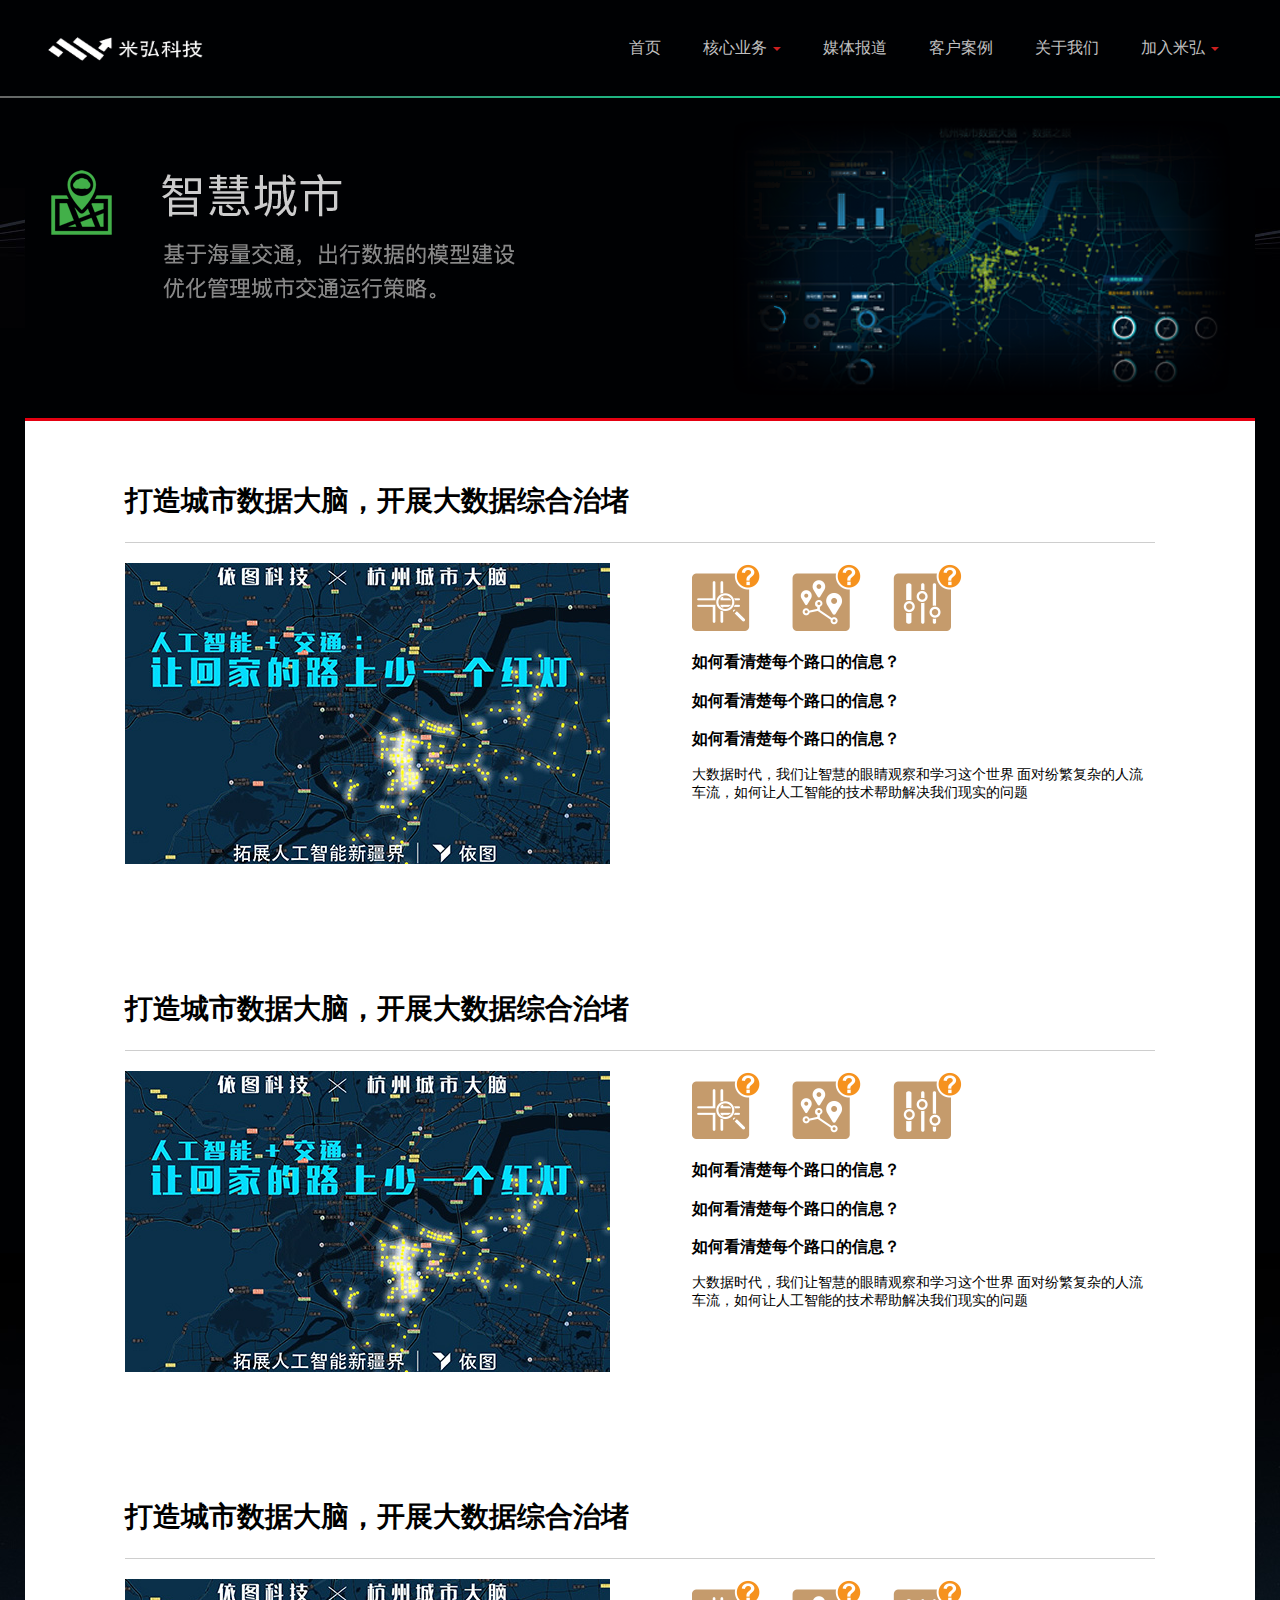
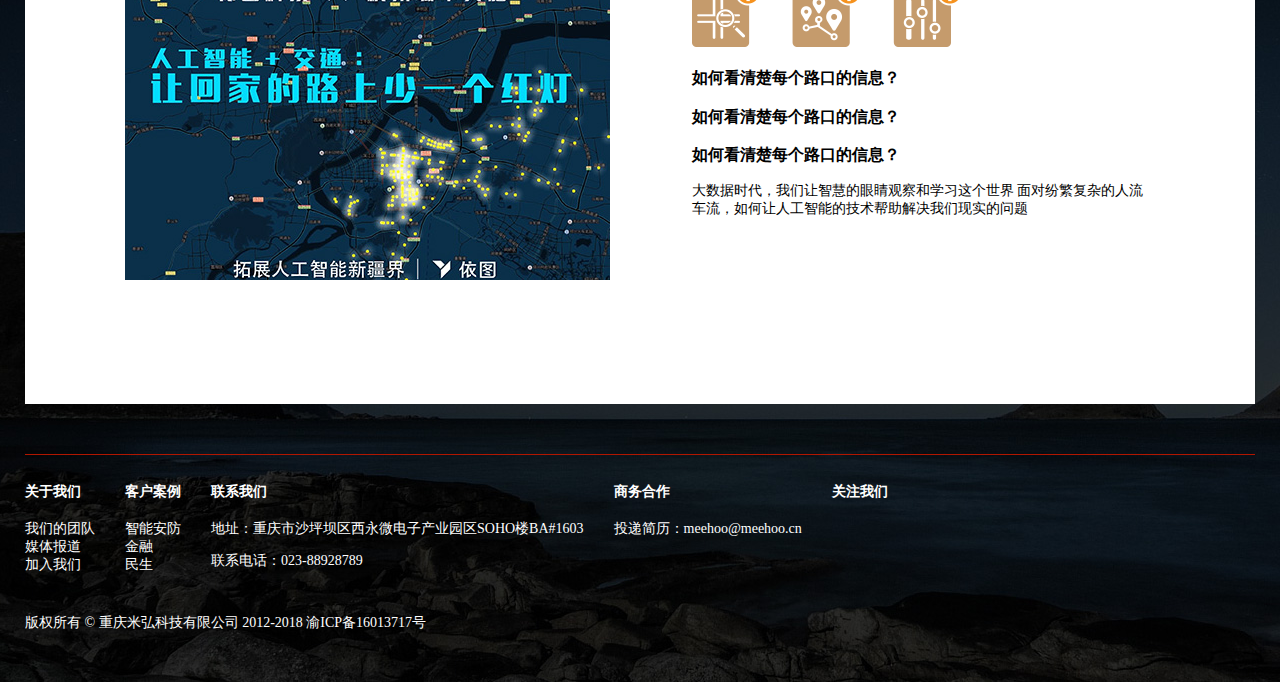
<file: html/coreBusiness2.html>
<!DOCTYPE html>
<html lang="en">
<head>
    <meta charset="UTF-8">
    <title>重庆米弘科技有限公司</title>
    <link rel="stylesheet" href="../style/common/header.css">
    <link rel="stylesheet" href="../style/common/footer.css">
    <link rel="stylesheet" href="../style/coreBusiness2.css"/>
</head>
<body>
<!--头部 Begin-->
<div id="nav">
    <div class="nav-container clearfix">
        <div class="logo">
            <img src="../images/logo.png" alt="logo">
        </div>
        <ul class="navigationBar clearfix">
            <li><a href="../index.html">首页</a></li>
            <li id="core">
                <a>核心业务<span class="caret"></span></a>
                <ul id="coreDropdown">
                    <li><a href="coreBusiness1.html">智能安防</a></li>
                    <li><a href="coreBusiness2.html">智慧城市</a></li>
                </ul>
            </li>
            <li><a href="../html/mediaReport.html">媒体报道</a></li>
            <li><a href="../html/case.html">客户案例</a></li>
            <li><a href="../html/intro.html">关于我们</a></li>
            <li id="join">
                <a>加入米弘<span class="caret"></span></a>
                <ul id="joinUsDropdown">
                    <li><a href="campusRecruitment.html">校园招聘</a></li>
                    <li><a href="societyRecruitment.html">社会招聘</a></li>
                </ul>
            </li>
        </ul>
    </div>
    <div id="progress"></div>
</div>
<!--头部 End-->

<!--大字标题 Begin-->
<div id="banner">
    <div class="banner-container"></div>
</div>
<!--大字标题 End-->

<!--主要内容 Begin-->
<div id="main">
    <div class="main-content">
        <div class="coreContent1">
            <h1>打造城市数据大脑，开展大数据综合治堵</h1>
            <div class="clearfix">
                <div><img src="../images/coreBusiness2-traffic.jpg" alt="traffic"></div>
                <div>
                    <img src="../images/coreBusiness2-icon.png" alt="icon"/>
                    <h3> 如何看清楚每个路口的信息？</h3>
                    <h3> 如何看清楚每个路口的信息？</h3>
                    <h3> 如何看清楚每个路口的信息？</h3>
                    <p>
                        大数据时代，我们让智慧的眼睛观察和学习这个世界
                        面对纷繁复杂的人流车流，如何让人工智能的技术帮助解决我们现实的问题
                    </p>
                </div>
            </div>
        </div>
        <div class="coreContent1">
            <h1>打造城市数据大脑，开展大数据综合治堵</h1>
            <div class="clearfix">
                <div><img src="../images/coreBusiness2-traffic.jpg" alt="traffic"></div>
                <div>
                    <img src="../images/coreBusiness2-icon.png" alt="icon"/>
                    <h3> 如何看清楚每个路口的信息？</h3>
                    <h3> 如何看清楚每个路口的信息？</h3>
                    <h3> 如何看清楚每个路口的信息？</h3>
                    <p>
                        大数据时代，我们让智慧的眼睛观察和学习这个世界
                        面对纷繁复杂的人流车流，如何让人工智能的技术帮助解决我们现实的问题
                    </p>
                </div>
            </div>
        </div><div class="coreContent1">
        <h1>打造城市数据大脑，开展大数据综合治堵</h1>
        <div class="clearfix">
            <div><img src="../images/coreBusiness2-traffic.jpg" alt="traffic"></div>
            <div>
                <img src="../images/coreBusiness2-icon.png" alt="icon"/>
                <h3> 如何看清楚每个路口的信息？</h3>
                <h3> 如何看清楚每个路口的信息？</h3>
                <h3> 如何看清楚每个路口的信息？</h3>
                <p>
                    大数据时代，我们让智慧的眼睛观察和学习这个世界
                    面对纷繁复杂的人流车流，如何让人工智能的技术帮助解决我们现实的问题
                </p>
            </div>
        </div>
    </div>
    </div>
</div>
<!--主要内容 End-->

<!--底部 Begin-->
<div id="footer">
    <div class="footer-content">
        <div class="footer-info clearfix">
            <ul>
                <li><h4>关于我们</h4></li>
                <li><a>我们的团队</a></li>
                <li><a>媒体报道</a></li>
                <li><a>加入我们</a></li>
            </ul>
            <ul>
                <li><h4>客户案例</h4></li>
                <li><a>智能安防</a></li>
                <li><a>金融</a></li>
                <li><a>民生</a></li>
            </ul>
            <ul>
                <li><h4>联系我们</h4></li>
                <li>
                    <p>地址：重庆市沙坪坝区西永微电子产业园区SOHO楼BA#1603</p>
                    <p>联系电话：023-88928789</p>
                </li>
            </ul>
            <ul>
                <li><h4>商务合作</h4></li>
                <li>
                    <p>投递简历：meehoo@meehoo.cn</p>
                </li>
            </ul>
            <ul>
                <li><h4>关注我们</h4></li>
                <li><img></li>
                <li><img></li>
            </ul>
        </div>
        <div class="footer-copyright">
            版权所有 © 重庆米弘科技有限公司 2012-2018 渝ICP备16013717号
        </div>
    </div>
</div>
<!--底部 End-->
<script src="../js/util/jquery1.42.min.js"></script>
<script src="../js/common/header.js"></script>
<script src="../js/coreBusiness2.js"></script>
</body>
</html>
</file>
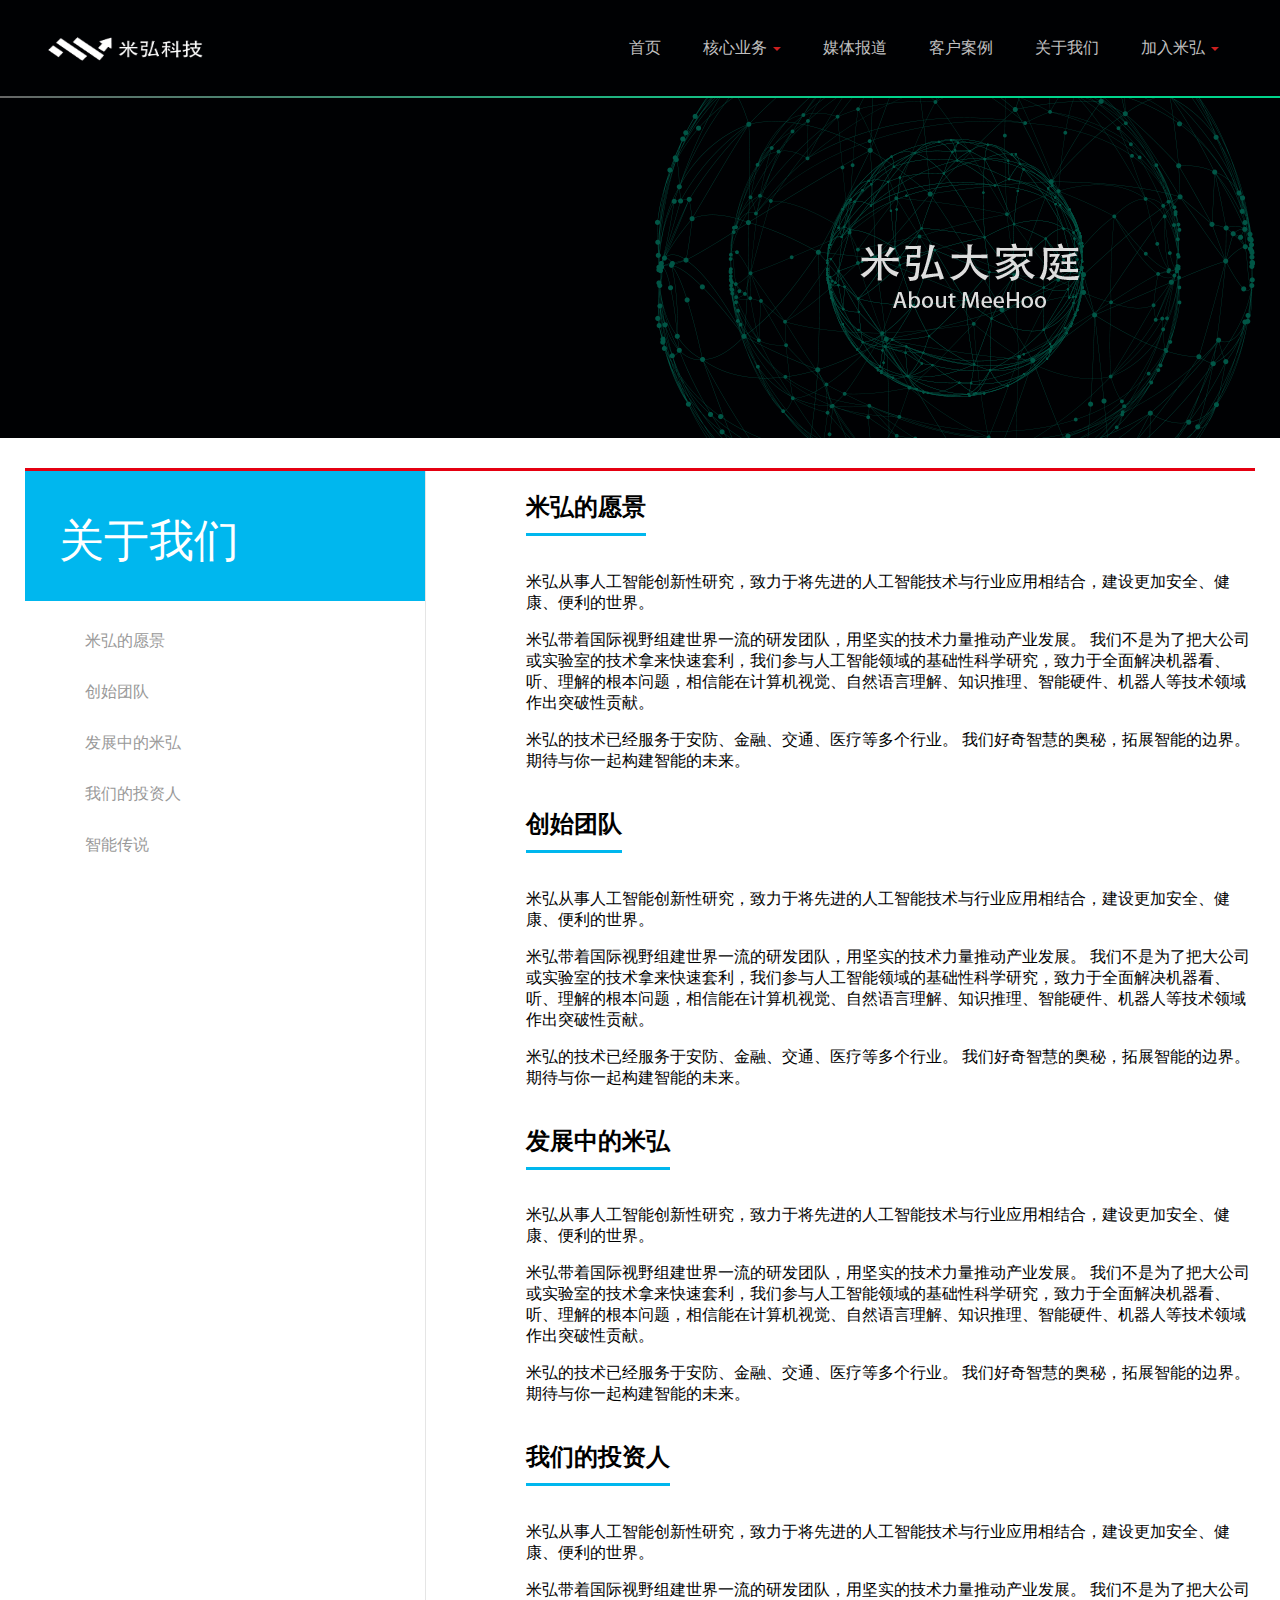
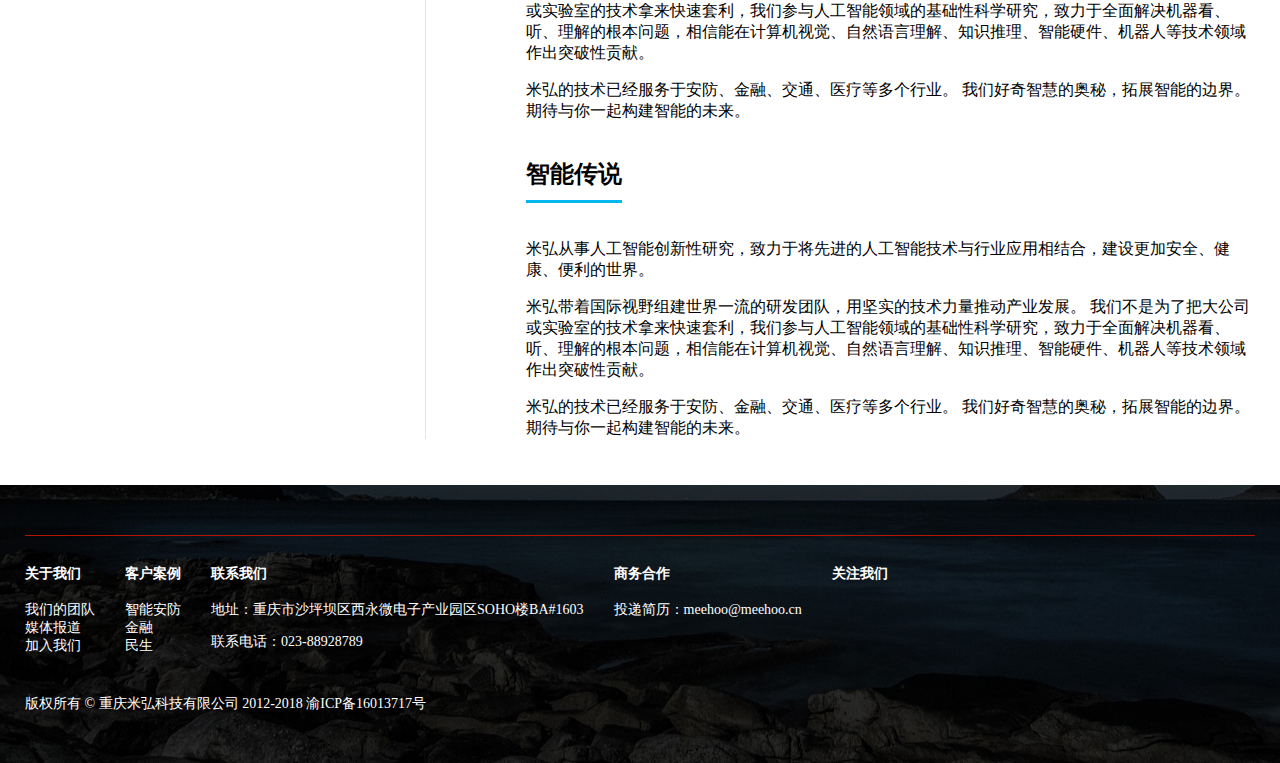
<file: html/intro.html>
<!DOCTYPE html>
<html lang="en">
<head>
    <meta charset="UTF-8">
    <title>重庆米弘科技有限公司</title>
    <link rel="stylesheet" href="../style/common/header.css">
    <link rel="stylesheet" href="../style/common/footer.css">
    <link rel="stylesheet" href="../style/intro.css">
</head>
<body>
<!--头部 Begin-->
<div id="nav">
    <div class="nav-container clearfix">
        <div class="logo">
            <img src="../images/logo.png" alt="logo">
        </div>
        <ul class="navigationBar clearfix">
            <li><a href="../index.html">首页</a></li>
            <li id="core">
                <a>核心业务<span class="caret"></span></a>
                <ul id="coreDropdown">
                    <li><a href="coreBusiness1.html">智能安防</a></li>
                    <li><a href="coreBusiness2.html">智慧城市</a></li>
                </ul>
            </li>
            <li><a href="../html/mediaReport.html">媒体报道</a></li>
            <li><a href="../html/case.html">客户案例</a></li>
            <li><a href="intro.html">关于我们</a></li>
            <li id="join">
                <a>加入米弘<span class="caret"></span></a>
                <ul id="joinUsDropdown">
                    <li><a href="campusRecruitment.html">校园招聘</a></li>
                    <li><a href="societyRecruitment.html">社会招聘</a></li>
                </ul>
            </li>
        </ul>
    </div>
    <div id="progress"></div>
</div>
<!--头部 End-->

<!--大字标题 Begin-->
<div id="banner">
    <div class="banner-container">
        <img src="../images/intro.png" alt="pic">
    </div>
</div>
<!--大字标题 End-->

<!--主要内容 Begin-->
<div id="main">
    <div class="main-content clearfix">
        <div class="content-left">
            <h1>关于我们</h1>
            <ul>
                <li><a href="#a">米弘的愿景</a></li>
                <li><a href="#b">创始团队</a></li>
                <li><a href="#c">发展中的米弘</a></li>
                <li><a href="#d">我们的投资人</a></li>
                <li><a href="#e">智能传说</a></li>
            </ul>
        </div>
        <div class="content-right">
            <div class="intro">
                <h2 id="a">米弘的愿景</h2>
                <p>米弘从事人工智能创新性研究，致力于将先进的人工智能技术与行业应用相结合，建设更加安全、健康、便利的世界。 </p>
                <p>米弘带着国际视野组建世界一流的研发团队，用坚实的技术力量推动产业发展。
                    我们不是为了把大公司或实验室的技术拿来快速套利，我们参与人工智能领域的基础性科学研究，致力于全面解决机器看、听、理解的根本问题，相信能在计算机视觉、自然语言理解、知识推理、智能硬件、机器人等技术领域作出突破性贡献。 </p>
                <p>米弘的技术已经服务于安防、金融、交通、医疗等多个行业。
                    我们好奇智慧的奥秘，拓展智能的边界。
                    期待与你一起构建智能的未来。 </p>
            </div>
            <div class="intro">
                <h2 id="b">创始团队</h2>
                <p>米弘从事人工智能创新性研究，致力于将先进的人工智能技术与行业应用相结合，建设更加安全、健康、便利的世界。 </p>
                <p>米弘带着国际视野组建世界一流的研发团队，用坚实的技术力量推动产业发展。
                    我们不是为了把大公司或实验室的技术拿来快速套利，我们参与人工智能领域的基础性科学研究，致力于全面解决机器看、听、理解的根本问题，相信能在计算机视觉、自然语言理解、知识推理、智能硬件、机器人等技术领域作出突破性贡献。 </p>
                <p>米弘的技术已经服务于安防、金融、交通、医疗等多个行业。
                    我们好奇智慧的奥秘，拓展智能的边界。
                    期待与你一起构建智能的未来。 </p>
            </div>
            <div class="intro">
                <h2 id="c">发展中的米弘</h2>
                <p>米弘从事人工智能创新性研究，致力于将先进的人工智能技术与行业应用相结合，建设更加安全、健康、便利的世界。 </p>
                <p>米弘带着国际视野组建世界一流的研发团队，用坚实的技术力量推动产业发展。
                    我们不是为了把大公司或实验室的技术拿来快速套利，我们参与人工智能领域的基础性科学研究，致力于全面解决机器看、听、理解的根本问题，相信能在计算机视觉、自然语言理解、知识推理、智能硬件、机器人等技术领域作出突破性贡献。 </p>
                <p>米弘的技术已经服务于安防、金融、交通、医疗等多个行业。
                    我们好奇智慧的奥秘，拓展智能的边界。
                    期待与你一起构建智能的未来。 </p>
            </div>
            <div class="intro">
                <h2 id="d">我们的投资人</h2>
                <p>米弘从事人工智能创新性研究，致力于将先进的人工智能技术与行业应用相结合，建设更加安全、健康、便利的世界。 </p>
                <p>米弘带着国际视野组建世界一流的研发团队，用坚实的技术力量推动产业发展。
                    我们不是为了把大公司或实验室的技术拿来快速套利，我们参与人工智能领域的基础性科学研究，致力于全面解决机器看、听、理解的根本问题，相信能在计算机视觉、自然语言理解、知识推理、智能硬件、机器人等技术领域作出突破性贡献。 </p>
                <p>米弘的技术已经服务于安防、金融、交通、医疗等多个行业。
                    我们好奇智慧的奥秘，拓展智能的边界。
                    期待与你一起构建智能的未来。 </p>
            </div>
            <div class="intro">
                <h2 id="e">智能传说</h2>
                <p>米弘从事人工智能创新性研究，致力于将先进的人工智能技术与行业应用相结合，建设更加安全、健康、便利的世界。 </p>
                <p>米弘带着国际视野组建世界一流的研发团队，用坚实的技术力量推动产业发展。
                    我们不是为了把大公司或实验室的技术拿来快速套利，我们参与人工智能领域的基础性科学研究，致力于全面解决机器看、听、理解的根本问题，相信能在计算机视觉、自然语言理解、知识推理、智能硬件、机器人等技术领域作出突破性贡献。 </p>
                <p>米弘的技术已经服务于安防、金融、交通、医疗等多个行业。
                    我们好奇智慧的奥秘，拓展智能的边界。
                    期待与你一起构建智能的未来。 </p>
            </div>
        </div>
    </div>
</div>
<!--主要内容 End-->

<!--底部 Begin-->
<div id="footer">
    <div class="footer-content">
        <div class="footer-info clearfix">
            <ul>
                <li><h4>关于我们</h4></li>
                <li><a>我们的团队</a></li>
                <li><a>媒体报道</a></li>
                <li><a>加入我们</a></li>
            </ul>
            <ul>
                <li><h4>客户案例</h4></li>
                <li><a>智能安防</a></li>
                <li><a>金融</a></li>
                <li><a>民生</a></li>
            </ul>
            <ul>
                <li><h4>联系我们</h4></li>
                <li>
                    <p>地址：重庆市沙坪坝区西永微电子产业园区SOHO楼BA#1603</p>
                    <p>联系电话：023-88928789</p>
                </li>
            </ul>
            <ul>
                <li><h4>商务合作</h4></li>
                <li>
                    <p>投递简历：meehoo@meehoo.cn</p>
                </li>
            </ul>
            <ul>
                <li><h4>关注我们</h4></li>
                <li><img></li>
                <li><img></li>
            </ul>
        </div>
        <div class="footer-copyright">
            版权所有 © 重庆米弘科技有限公司 2012-2018 渝ICP备16013717号
        </div>
    </div>
</div>
<!--底部 End-->
<script src="../js/util/jquery1.42.min.js"></script>
<script src="../js/common/header.js"></script>
<script src="../js/intro.js"></script>
</body>
</html>
</file>
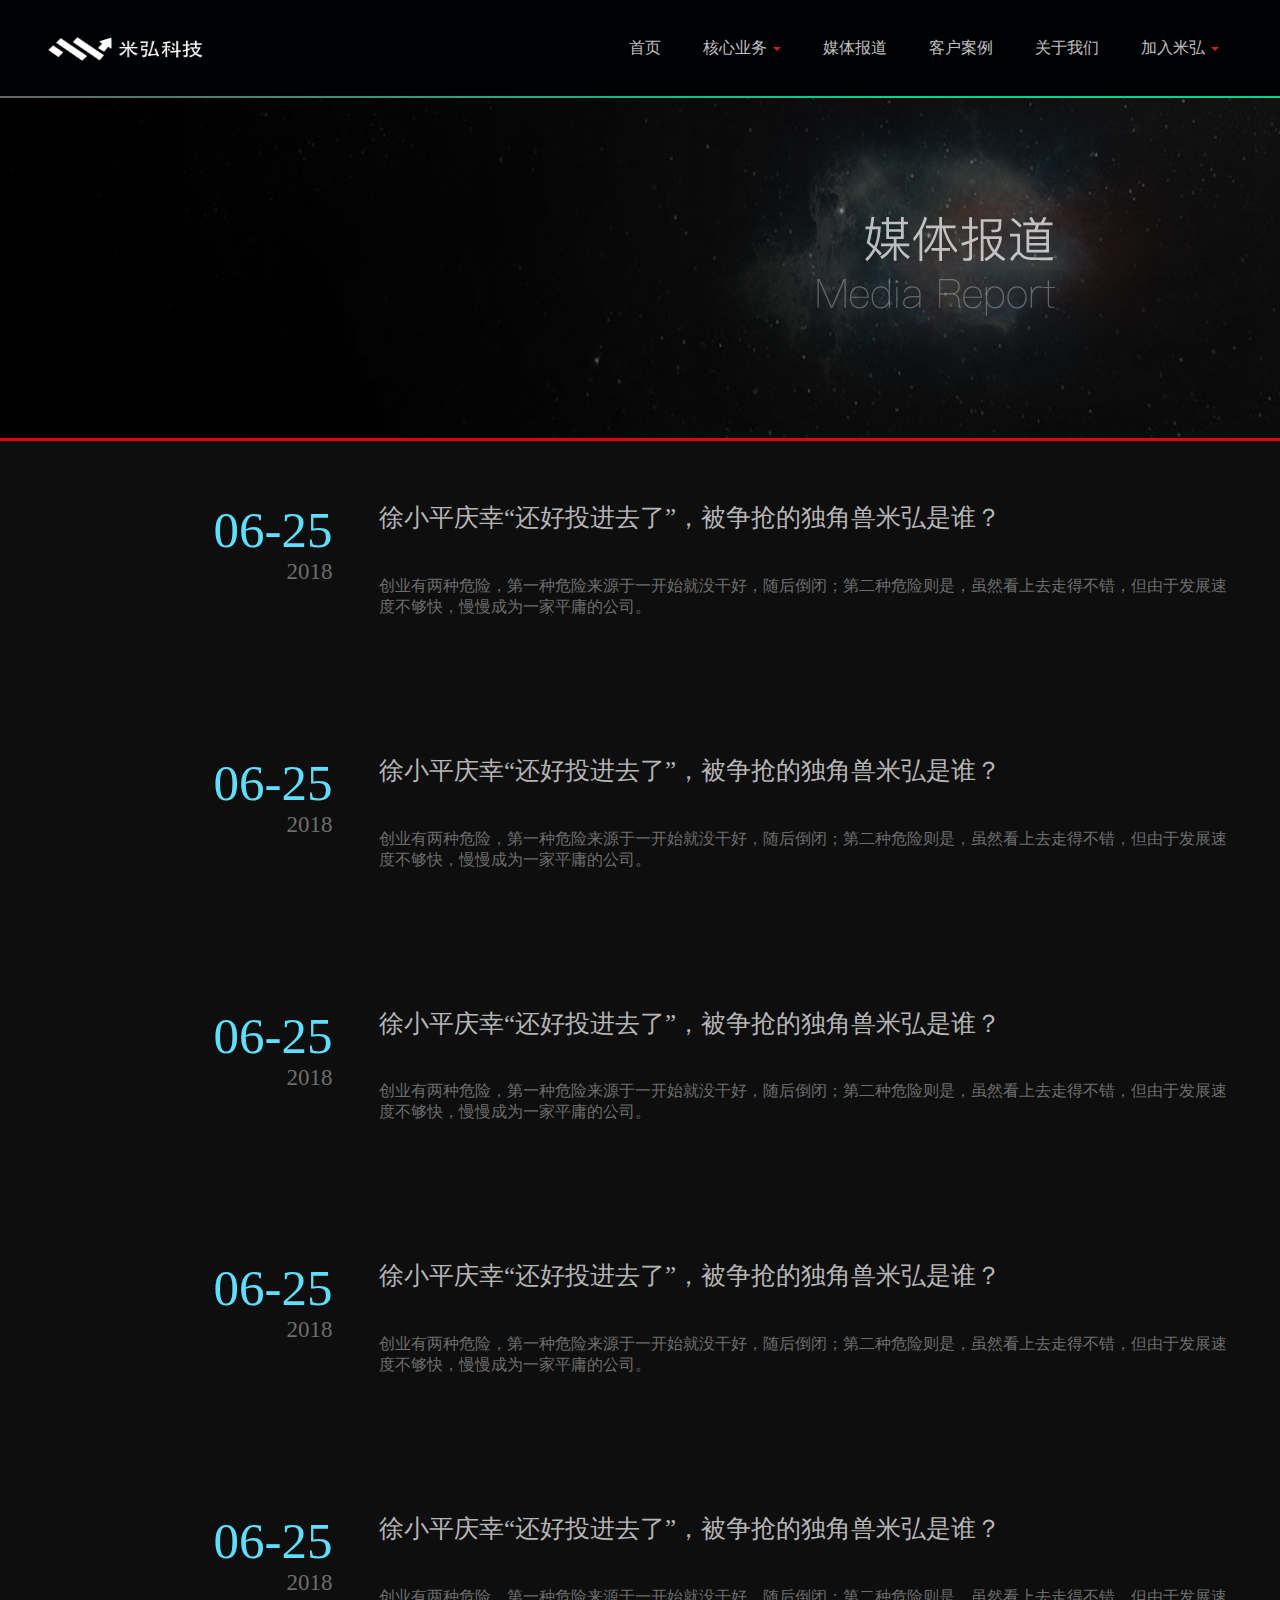
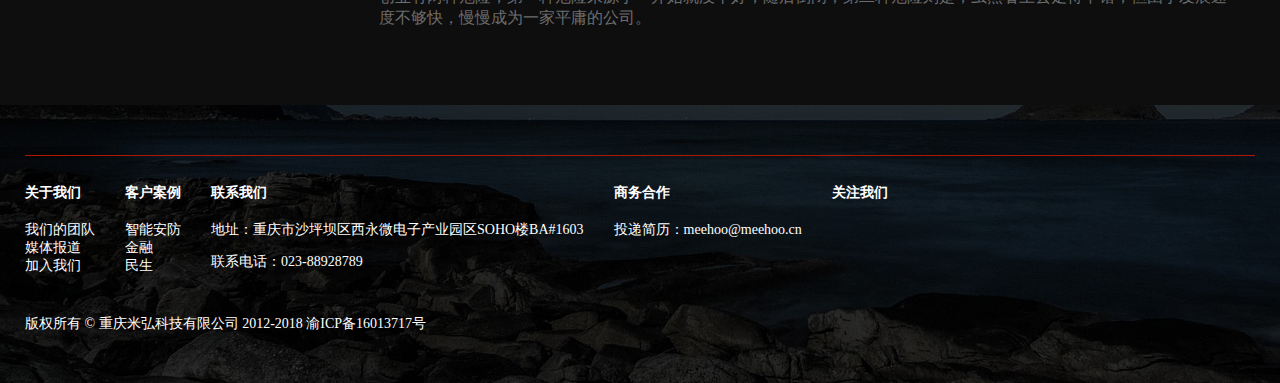
<file: html/mediaReport.html>
<!DOCTYPE html>
<html lang="en">
<head>
    <meta charset="UTF-8">
    <title>重庆米弘科技有限公司</title>
    <link rel="stylesheet" href="../style/common/header.css">
    <link rel="stylesheet" href="../style/common/footer.css">
    <link rel="stylesheet" href="../style/mediaReport.css">
</head>
<body>
<!--头部 Begin-->
<div id="nav">
    <div class="nav-container clearfix">
        <div class="logo">
            <img src="../images/logo.png" alt="logo">
        </div>
        <ul class="navigationBar clearfix">
            <li><a href="../index.html">首页</a></li>
            <li id="core">
                <a>核心业务<span class="caret"></span></a>
                <ul id="coreDropdown">
                    <li><a href="coreBusiness1.html">智能安防</a></li>
                    <li><a href="coreBusiness2.html">智慧城市</a></li>
                </ul>
            </li>
            <li><a href="mediaReport.html">媒体报道</a></li>
            <li><a href="../html/case.html">客户案例</a></li>
            <li><a href="../html/intro.html">关于我们</a></li>
            <li id="join">
                <a>加入米弘<span class="caret"></span></a>
                <ul id="joinUsDropdown">
                    <li><a href="campusRecruitment.html">校园招聘</a></li>
                    <li><a href="societyRecruitment.html">社会招聘</a></li>
                </ul>
            </li>
        </ul>
    </div>
    <div id="progress"></div>
</div>
<!--头部 End-->
<!--大字标题 Begin-->
<div id="banner">
    <div class="banner-container">
        <img src="../images/news.png" alt="media report">
    </div>
</div>
<!--大字标题 End-->

<!--主要内容 Begin-->
<div id="main">
    <div class="main-container">
        <ul id="article-list">
            <li>
                <a href="mediaReportDetail.html">
                    <div class="article-list-container clearfix">
                        <div class="publishTime">
                            <span class="date">06-25</span>
                            <span class="year">2018</span>
                        </div>
                        <div class="publishContent">
                            <h5>徐小平庆幸“还好投进去了”，被争抢的独角兽米弘是谁？</h5>
                            <p>创业有两种危险，第一种危险来源于一开始就没干好，随后倒闭；第二种危险则是，虽然看上去走得不错，但由于发展速度不够快，慢慢成为一家平庸的公司。</p>
                        </div>
                    </div>
                </a>
            </li>
            <li>
                <a href="mediaReportDetail.html">
                    <div class="article-list-container clearfix">
                        <div class="publishTime">
                            <span class="date">06-25</span>
                            <span class="year">2018</span>
                        </div>
                        <div class="publishContent">
                            <h5>徐小平庆幸“还好投进去了”，被争抢的独角兽米弘是谁？</h5>
                            <p>创业有两种危险，第一种危险来源于一开始就没干好，随后倒闭；第二种危险则是，虽然看上去走得不错，但由于发展速度不够快，慢慢成为一家平庸的公司。</p>
                        </div>
                    </div>
                </a>
            </li>
            <li>
                <a href="mediaReportDetail.html">
                    <div class="article-list-container clearfix">
                        <div class="publishTime">
                            <span class="date">06-25</span>
                            <span class="year">2018</span>
                        </div>
                        <div class="publishContent">
                            <h5>徐小平庆幸“还好投进去了”，被争抢的独角兽米弘是谁？</h5>
                            <p>创业有两种危险，第一种危险来源于一开始就没干好，随后倒闭；第二种危险则是，虽然看上去走得不错，但由于发展速度不够快，慢慢成为一家平庸的公司。</p>
                        </div>
                    </div>
                </a>
            </li>
            <li>
                <a href="mediaReportDetail.html">
                    <div class="article-list-container clearfix">
                        <div class="publishTime">
                            <span class="date">06-25</span>
                            <span class="year">2018</span>
                        </div>
                        <div class="publishContent">
                            <h5>徐小平庆幸“还好投进去了”，被争抢的独角兽米弘是谁？</h5>
                            <p>创业有两种危险，第一种危险来源于一开始就没干好，随后倒闭；第二种危险则是，虽然看上去走得不错，但由于发展速度不够快，慢慢成为一家平庸的公司。</p>
                        </div>
                    </div>
                </a>
            </li>
            <li>
                <a href="mediaReportDetail.html">
                    <div class="article-list-container clearfix">
                        <div class="publishTime">
                            <span class="date">06-25</span>
                            <span class="year">2018</span>
                        </div>
                        <div class="publishContent">
                            <h5>徐小平庆幸“还好投进去了”，被争抢的独角兽米弘是谁？</h5>
                            <p>创业有两种危险，第一种危险来源于一开始就没干好，随后倒闭；第二种危险则是，虽然看上去走得不错，但由于发展速度不够快，慢慢成为一家平庸的公司。</p>
                        </div>
                    </div>
                </a>
            </li>
        </ul>
        <div id="pagination"></div>
    </div>
</div>
<!--主要内容 End-->

<!--底部 Begin-->
<div id="footer">
    <div class="footer-content">
        <div class="footer-info clearfix">
            <ul>
                <li><h4>关于我们</h4></li>
                <li><a>我们的团队</a></li>
                <li><a>媒体报道</a></li>
                <li><a>加入我们</a></li>
            </ul>
            <ul>
                <li><h4>客户案例</h4></li>
                <li><a>智能安防</a></li>
                <li><a>金融</a></li>
                <li><a>民生</a></li>
            </ul>
            <ul>
                <li><h4>联系我们</h4></li>
                <li>
                    <p>地址：重庆市沙坪坝区西永微电子产业园区SOHO楼BA#1603</p>
                    <p>联系电话：023-88928789</p>
                </li>
            </ul>
            <ul>
                <li><h4>商务合作</h4></li>
                <li>
                    <p>投递简历：meehoo@meehoo.cn</p>
                </li>
            </ul>
            <ul>
                <li><h4>关注我们</h4></li>
                <li><img></li>
                <li><img></li>
            </ul>
        </div>
        <div class="footer-copyright">
            版权所有 © 重庆米弘科技有限公司 2012-2018 渝ICP备16013717号
        </div>
    </div>
</div>
<!--底部 End-->
<script src="../js/util/jquery1.42.min.js"></script>
<script src="../js/common/header.js"></script>
<script src="../js/mediaReport.js"></script>
</body>
</html>
</file>
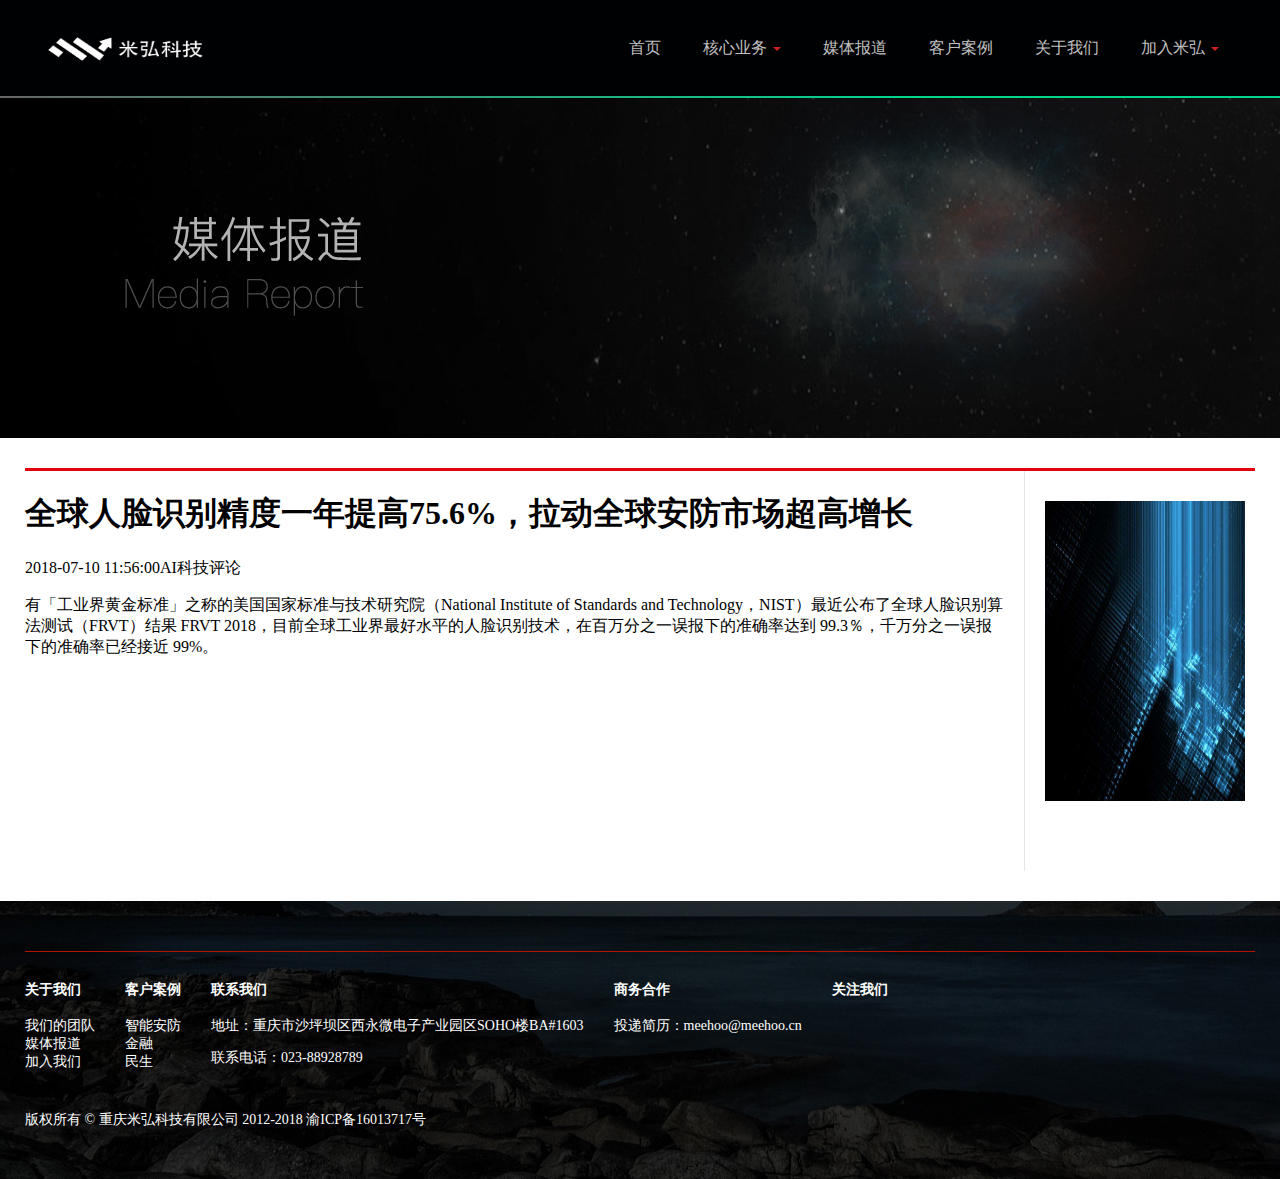
<file: html/mediaReportDetail.html>
<!DOCTYPE html>
<html lang="en">
<head>
    <meta charset="UTF-8">
    <title>重庆米弘科技有限公司</title>
    <link rel="stylesheet" href="../style/common/header.css">
    <link rel="stylesheet" href="../style/common/footer.css">
    <link rel="stylesheet" href="../style/mediaReportDetail.css">
</head>
<body>
<!--头部 Begin-->
<div id="nav">
    <div class="nav-container clearfix">
        <div class="logo">
            <img src="../images/logo.png" alt="logo">
        </div>
        <ul class="navigationBar clearfix">
            <li><a href="../index.html">首页</a></li>
            <li id="core">
                <a>核心业务<span class="caret"></span></a>
                <ul id="coreDropdown">
                    <li><a href="coreBusiness1.html">智能安防</a></li>
                    <li><a href="coreBusiness2.html">智慧城市</a></li>
                </ul>
            </li>
            <li><a href="mediaReport.html">媒体报道</a></li>
            <li><a href="../html/case.html">客户案例</a></li>
            <li><a href="../html/intro.html">关于我们</a></li>
            <li id="join">
                <a>加入米弘<span class="caret"></span></a>
                <ul id="joinUsDropdown">
                    <li><a href="campusRecruitment.html">校园招聘</a></li>
                    <li><a href="societyRecruitment.html">社会招聘</a></li>
                </ul>
            </li>
        </ul>
    </div>
    <div id="progress"></div>
</div>
<!--头部 End-->

<!--大字标题 Begin-->
<div id="banner">
    <div class="banner-container">
        <img src="../images/news.png" alt="media report">
    </div>
</div>
<!--大字标题 End-->

<!--主要内容 Begin-->
<div id="main">
    <div class="main-container">
        <div class="left">
            <div class="title">
                <h1>全球人脸识别精度一年提高75.6%，拉动全球安防市场超高增长</h1>
                <p>2018-07-10 11:56:00AI科技评论</p>
            </div>
            <p class="content">
                有「工业界黄金标准」之称的美国国家标准与技术研究院（National Institute of Standards and Technology，NIST）最近公布了全球人脸识别算法测试（FRVT）结果 FRVT 2018，目前全球工业界最好水平的人脸识别技术，在百万分之一误报下的准确率达到 99.3％，千万分之一误报下的准确率已经接近 99%。
            </p>
        </div>
        <div class="right">
           <img src="../images/tech.jpg" alt="tech"/>
        </div>
    </div>
</div>
<!--主要内容 End-->

<!--底部 Begin-->
<div id="footer">
    <div class="footer-content">
        <div class="footer-info clearfix">
            <ul>
                <li><h4>关于我们</h4></li>
                <li><a>我们的团队</a></li>
                <li><a>媒体报道</a></li>
                <li><a>加入我们</a></li>
            </ul>
            <ul>
                <li><h4>客户案例</h4></li>
                <li><a>智能安防</a></li>
                <li><a>金融</a></li>
                <li><a>民生</a></li>
            </ul>
            <ul>
                <li><h4>联系我们</h4></li>
                <li>
                    <p>地址：重庆市沙坪坝区西永微电子产业园区SOHO楼BA#1603</p>
                    <p>联系电话：023-88928789</p>
                </li>
            </ul>
            <ul>
                <li><h4>商务合作</h4></li>
                <li>
                    <p>投递简历：meehoo@meehoo.cn</p>
                </li>
            </ul>
            <ul>
                <li><h4>关注我们</h4></li>
                <li><img></li>
                <li><img></li>
            </ul>
        </div>
        <div class="footer-copyright">
            版权所有 © 重庆米弘科技有限公司 2012-2018 渝ICP备16013717号
        </div>
    </div>
</div>
<!--底部 End-->
<script src="../js/util/jquery1.42.min.js"></script>
<script src="../js/mediaReportDetail.js"></script>
</body>
</html>
</file>
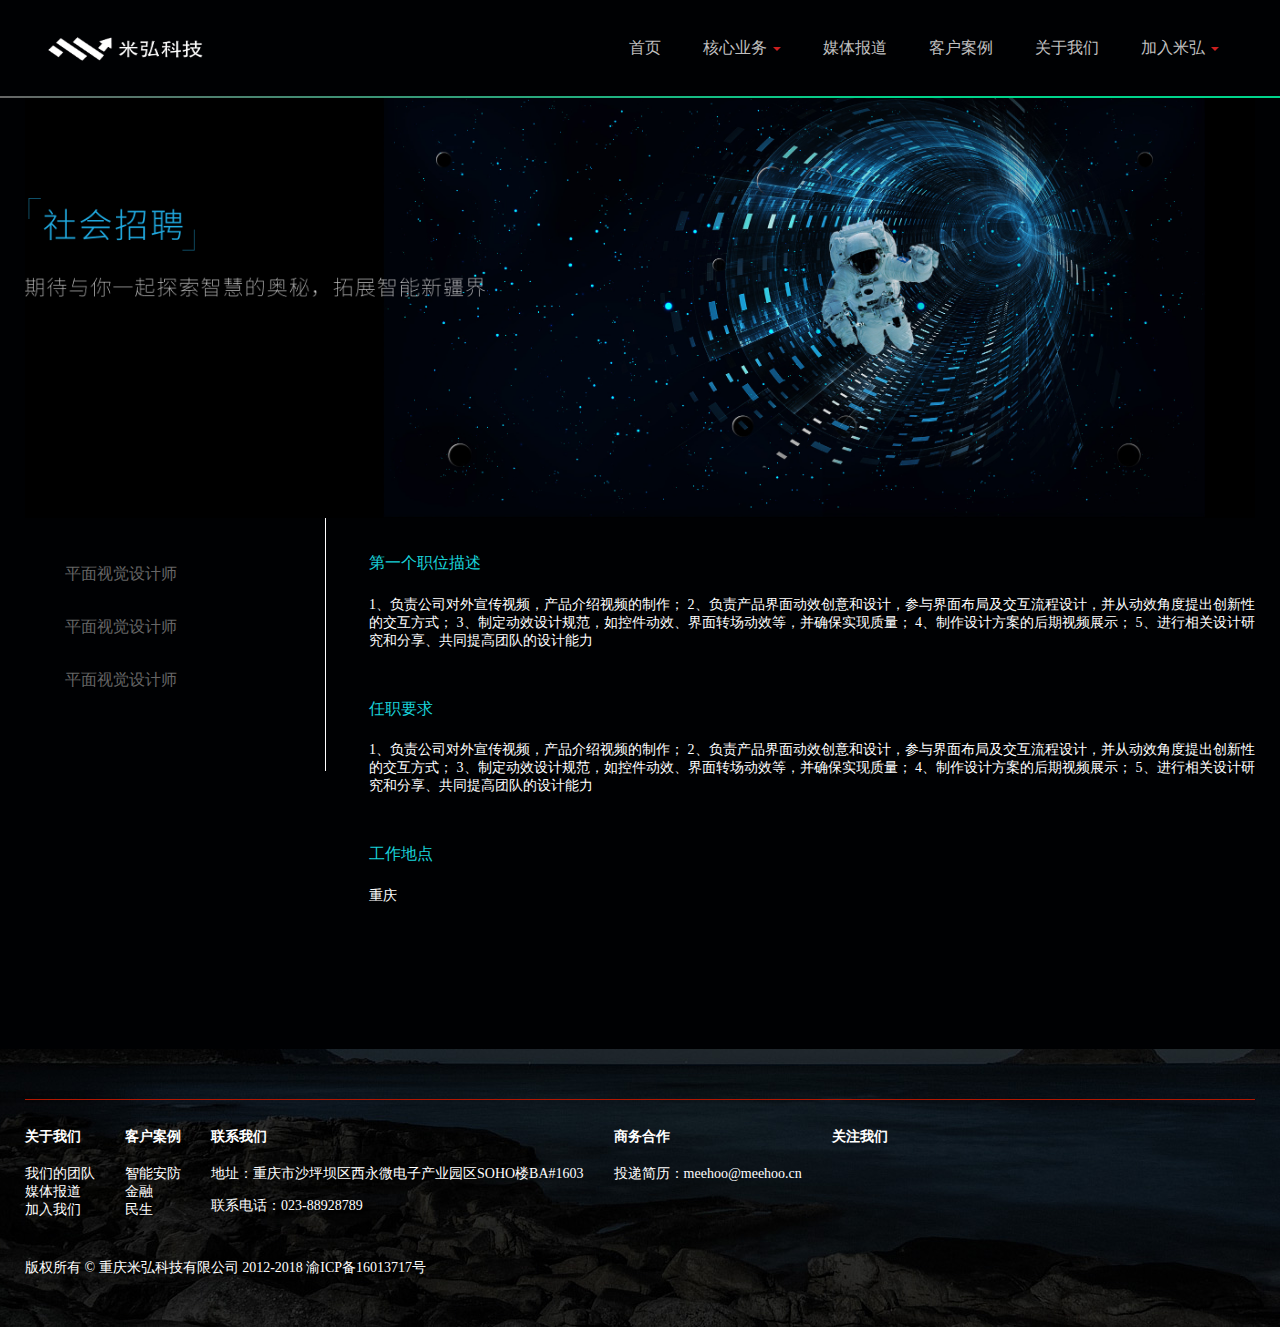
<file: html/societyRecruitment.html>
<!DOCTYPE html>
<html lang="en">
<head>
    <meta charset="UTF-8">
    <title>重庆米弘科技有限公司</title>
    <link rel="stylesheet" href="../style/common/header.css">
    <link rel="stylesheet" href="../style/common/footer.css">
    <link rel="stylesheet" href="../style/joinUs.css">
</head>
<body>
<!--头部 Begin-->
<div id="nav">
    <div class="nav-container clearfix">
        <div class="logo">
            <img src="../images/logo.png" alt="logo">
        </div>
        <ul class="navigationBar clearfix">
            <li><a href="../index.html">首页</a></li>
            <li id="core">
                <a>核心业务<span class="caret"></span></a>
                <ul id="coreDropdown">
                    <li><a href="coreBusiness1.html">智能安防</a></li>
                    <li><a href="coreBusiness2.html">智慧城市</a></li>
                </ul>
            </li>
            <li><a href="mediaReport.html">媒体报道</a></li>
            <li><a href="../html/case.html">客户案例</a></li>
            <li><a href="../html/intro.html">关于我们</a></li>
            <li id="join">
                <a>加入米弘<span class="caret"></span></a>
                <ul id="joinUsDropdown">
                    <li><a href="campusRecruitment.html">校园招聘</a></li>
                    <li><a href="societyRecruitment.html">社会招聘</a></li>
                </ul>
            </li>
        </ul>
    </div>
    <div id="progress"></div>
</div>
<!--头部 End-->

<!--大字标题 Begin-->
<div id="banner">
    <div class="banner-container">
        <img src="../images/society-recruit.png"/>
    </div>
</div>
<!--大字标题 End-->

<!--主要内容 Begin-->
<div id="main">
    <div class="main-container">
        <div class="col-job">
            <ul>
                <li><a id="job1">平面视觉设计师</a></li>
                <li><a id="job2">平面视觉设计师</a></li>
                <li><a id="job3">平面视觉设计师</a></li>
            </ul>
        </div>
        <div class="col-jobDetail">
            <div class="job1 job-show">
                <div class="detail">
                    <h4>第一个职位描述</h4>
                    <p>1、负责公司对外宣传视频，产品介绍视频的制作；
                        2、负责产品界面动效创意和设计，参与界面布局及交互流程设计，并从动效角度提出创新性的交互方式；
                        3、制定动效设计规范，如控件动效、界面转场动效等，并确保实现质量；
                        4、制作设计方案的后期视频展示；
                        5、进行相关设计研究和分享、共同提高团队的设计能力
                    </p>
                </div>
                <div class="detail">
                    <h4>任职要求</h4>
                    <p>1、负责公司对外宣传视频，产品介绍视频的制作；
                        2、负责产品界面动效创意和设计，参与界面布局及交互流程设计，并从动效角度提出创新性的交互方式；
                        3、制定动效设计规范，如控件动效、界面转场动效等，并确保实现质量；
                        4、制作设计方案的后期视频展示；
                        5、进行相关设计研究和分享、共同提高团队的设计能力
                    </p>
                </div>
                <div class="detail">
                    <h4>工作地点</h4>
                    <p>重庆</p>
                </div>
            </div>

            <div class="job2">
                <div class="detail">
                    <h4>第二个职位描述</h4>
                    <p>1、负责公司对外宣传视频，产品介绍视频的制作；
                        2、负责产品界面动效创意和设计，参与界面布局及交互流程设计，并从动效角度提出创新性的交互方式；
                        3、制定动效设计规范，如控件动效、界面转场动效等，并确保实现质量；
                        4、制作设计方案的后期视频展示；
                        5、进行相关设计研究和分享、共同提高团队的设计能力
                    </p>
                </div>
                <div class="detail">
                    <h4>任职要求</h4>
                    <p>1、负责公司对外宣传视频，产品介绍视频的制作；
                        2、负责产品界面动效创意和设计，参与界面布局及交互流程设计，并从动效角度提出创新性的交互方式；
                        3、制定动效设计规范，如控件动效、界面转场动效等，并确保实现质量；
                        4、制作设计方案的后期视频展示；
                        5、进行相关设计研究和分享、共同提高团队的设计能力
                    </p>
                </div>
                <div class="detail">
                    <h4>工作地点</h4>
                    <p>重庆</p>
                </div>
            </div>

            <div class="job3">
                <div class="detail">
                    <h4>第三个职位描述</h4>
                    <p>1、负责公司对外宣传视频，产品介绍视频的制作；
                        2、负责产品界面动效创意和设计，参与界面布局及交互流程设计，并从动效角度提出创新性的交互方式；
                        3、制定动效设计规范，如控件动效、界面转场动效等，并确保实现质量；
                        4、制作设计方案的后期视频展示；
                        5、进行相关设计研究和分享、共同提高团队的设计能力
                    </p>
                </div>
                <div class="detail">
                    <h4>任职要求</h4>
                    <p>1、负责公司对外宣传视频，产品介绍视频的制作；
                        2、负责产品界面动效创意和设计，参与界面布局及交互流程设计，并从动效角度提出创新性的交互方式；
                        3、制定动效设计规范，如控件动效、界面转场动效等，并确保实现质量；
                        4、制作设计方案的后期视频展示；
                        5、进行相关设计研究和分享、共同提高团队的设计能力
                    </p>
                </div>
                <div class="detail">
                    <h4>工作地点</h4>
                    <p>重庆</p>
                </div>
            </div>
        </div>
    </div>
</div>
<!--主要内容 End-->


<!--底部 Begin-->
<div id="footer">
    <div class="footer-content">
        <div class="footer-info clearfix">
            <ul>
                <li><h4>关于我们</h4></li>
                <li><a>我们的团队</a></li>
                <li><a>媒体报道</a></li>
                <li><a>加入我们</a></li>
            </ul>
            <ul>
                <li><h4>客户案例</h4></li>
                <li><a>智能安防</a></li>
                <li><a>金融</a></li>
                <li><a>民生</a></li>
            </ul>
            <ul>
                <li><h4>联系我们</h4></li>
                <li>
                    <p>地址：重庆市沙坪坝区西永微电子产业园区SOHO楼BA#1603</p>
                    <p>联系电话：023-88928789</p>
                </li>
            </ul>
            <ul>
                <li><h4>商务合作</h4></li>
                <li>
                    <p>投递简历：meehoo@meehoo.cn</p>
                </li>
            </ul>
            <ul>
                <li><h4>关注我们</h4></li>
                <li><img></li>
                <li><img></li>
            </ul>
        </div>
        <div class="footer-copyright">
            版权所有 © 重庆米弘科技有限公司 2012-2018 渝ICP备16013717号
        </div>
    </div>
</div>
<!--底部 End-->
<script src="../js/util/jquery1.42.min.js"></script>
<script src="../js/common/header.js"></script>
<script src="../js/joinUs.js"></script>
</body>
</html>
</file>
<file: style/common/header.css>
/*公共样式*/
body, ul {
    margin: 0;
    padding: 0;
}

body {
    background: #000103 url(../../images/footer.jpg) no-repeat bottom center;
}

span, a {
    cursor: pointer;
    text-decoration: none;
}

li {
    list-style: none;
}

.clearfix {
}

.clearfix:after {
    display: block;
    clear: both;
    content: '';
    visibility: hidden;
    height: 0;
    font-size: 0;
}

/*头部*/
#nav {
    position: relative;
    border-bottom: 2px solid #666;
    height: 96px;
    background-color: #000103;
}

.nav-container {
    margin: 0 auto;
    width: 1200px;
    height: 96px;
    line-height: 96px;
}

.logo {
    float: left;
}

.logo img {
    position: relative;
    top: 10px;
    width: 173px;
    height: 30px;
    animation: logoMove 1s;
}
@keyframes logoMove {
    from {top: -51px}
    to { top: 10px}
}

.navigationBar {
    float: right;
}

.nav-container li {
    position: relative;
    float: left;
}

.nav-container li a {
    padding: 37px 21px;
    color: #c0c0c0;
}

.caret {
    display: inline-block;
    vertical-align: middle;
    border-top: 4px dashed;
    border-right: 4px solid transparent;
    border-left: 4px solid transparent;
    margin-left: 6px;
    color: #cc1f1f;
    cursor: pointer;
}

#coreDropdown {
    position: absolute;
    display: none;
    border-top: 2px solid #666;
    width: 100%;
    line-height: 38px;
    font-size: 14px;
    z-index: 10;
}

#coreDropdown li {
    float: none;
    text-align: center;
}

#coreDropdown a {
    padding: 10px;
}

#joinUsDropdown {
    position: absolute;
    display: none;
    border-top: 2px solid #666;
    width: 100%;
    line-height: 38px;
    font-size: 14px;
    z-index: 10000;
}

#joinUsDropdown li {
    float: none;
    text-align: center;
}

#joinUsDropdown a {
    padding: 10px;
}

/*进度条*/
#progress {
    position: absolute;
    bottom: -2px;
    z-index: 1;
    width: 100%;
    height: 2px;
    background: -webkit-gradient(linear, 100% 0%, 0% 0%, from(#00d58c),color-stop(0.3,#00d58c),to(#666666));
    animation: progressMove 2s;
}
@keyframes progressMove {
    0% {width: 0}
    100% {width: 100%}
}
</file>
<file: style/common/footer.css>
#footer {
    padding: 50px 0;
}

.footer-content {
    margin: 0 auto;
    width: 1230px;
}

.footer-info {
    border-top: 1px solid #b21600;
    padding-top: 10px;
    color: #fff;
    font-size: 14px;
}

.footer-info ul {
    float: left;
    margin-right: 30px;
}

.footer-copyright {
    margin-top: 30px;
    font-size: 14px;
    color: #fff;
}
</file>
<file: style/index.css>
/*首页轮播*/
#carousel {
    height: 764px;
    width: 100%;
    background-color: #000103;
}

.carousel-container img {
    width: 1900px;
}

/*主要内容*/
#main {
    background-color: #000103;
}

.main-container {
    margin: 0 auto;
    width: 1230px;
}

.col-md-12 {
    float: left;
    margin-bottom: 50px;
}

.separator {
    height: 2px;
    background-image: url(../images/hr.png);
}

.title {
    position: relative;
    margin: 50px auto;
    text-align: center;
}

.title span {
    display: inline-block;
    padding-left: 25px;
    background: url(../images/titleDecoration2.png) no-repeat left center;
}

.title i {
    display: inline-block;
    padding-right: 25px;
    background: url(../images/titleDecoration2.png) no-repeat right center;
}

.content {
    width: 1200px;
}

.col-md-2 {
    float: left;
    border: 1px solid rgba(255, 255, 255, 0);
    margin-right: 20px;
    margin-bottom: 20px;
    padding: 20px;
    width: 14%;
    height: 308px;
}

.col-md-2:hover {
    border: 1px solid rgba(255, 255, 255, .6);
    border-radius: 20px;
}

.li h3 {
    margin: 0 0 10px;
    padding: 100px 0 35px 0;
    font-size: 12px;
    line-height: 32px;
    color: rgba(255, 255, 255, .9);
    text-align: center;
    background: url(../images/titleDecoration1.png) no-repeat center center;
    background-size: contain;
}

.li p {
    margin: 20px 0 10px;
    font-size: 12px;
    color: rgba(255, 255, 255, .6);
}

.li a:last-child {
    display: none;
    margin: 30px 0 20px;
    padding: 10px 0;
    font-size: 14px;
    text-align: center;
    color: #fff;
    background-color: #cea971;
}

.tabPane {
    height: 80px;
    line-height: 80px;
    font-size: 20px;
    color: #c4c5c5;
    background-color: #0e0f0f;
}

.tabPane ul {
    text-align: center;
}

.tabPane li {
    float: left;
    width: 25%;
}

.tabPane li span {
    display: inline-block;
}

.currentSelect {
    border-bottom: 3px solid #0ec8dc;
}

.tab1-caseDetail, .tab2-caseDetail, .tab3-caseDetail, .tab4-caseDetail {
    margin: 50px 0 30px;
}

.tab2-caseDetail, .tab3-caseDetail, .tab4-caseDetail {
    display: none;
}

.case li {
    float: left;
}

.tabPane.aboutUs li {
    width: 33%;
}

.team {
    margin: 30px 0 50px;
}

.tab6-team-content, .tab7-team-content {
    display: none;
}

.team-content {
    border-radius: 20px;
    padding: 42px 42px 42px 170px;
    color: #fff;
    background: #323436 url(../images/bg.png) no-repeat left center;
}

.team-content h2 {
    font-size: 20px;
    font-weight: normal;
}

.team-content p {
    font-size: 14px;
}

.team-content p a {
    display: block;
    float: right;
    color: #fff;
}
</file>
<file: style/SuperSlider.css>
/* css 重置 */
* {
    margin: 0;
    padding: 0;
    list-style: none;
}

body {
    background: #fff url(../images/footer.jpg);
    height: 1000px;
}

img {
    border: 0;
}

a {
    text-decoration: none;
}

h1 {
    padding: 20px;
    text-align: center;
    font: normal 30px/200% "Microsoft YaHei";
}

.copyRight {
    padding: 20px 0;
    text-align: center;
    font-size: 14px;
    font-family: Arial
}

/* 本例子css */
.slideBox {
    width: 100%;
    overflow: hidden;
    position: relative;
}

.slideBox .hd {
    width: 100% !important;
    position: absolute;
    bottom: 15px;
    z-index: 1;
    height: 15px;
    overflow: hidden
}

.slideBox .hd ul {
    overflow: hidden;
    zoom: 1;
    text-align: center;
    line-height: 0;
}

.slideBox .hd ul li {
    cursor: pointer;
    display: inline-block;
    *display: inline;
    zoom: 1;
    margin: 0 5px;
    width: 15px;
    height: 15px;
    background: #000;
    filter: alpha(opacity=40);
    opacity: 0.4;
    -webkit-border-radius: 100%;
    -moz-border-radius: 100%;
    border-radius: 100%;
}

.slideBox .hd ul li.on {
    background: #f00;
}

.slideBox .bd {
    position: relative;
    z-index: 0;
}

.slideBox .bd ul {
    width: 100% !important
}

.slideBox .bd li {
    width: 100% !important;
    height: 690px;
    position: relative;
    zoom: 1;
    vertical-align: middle;
    color: #fff;
    font: normal 22px/200% "Microsoft YaHei";
}

.slideBox .bd dd {
    position: absolute;
    display: none
}

/* 下面是前/后按钮代码，如果不需要删除即可 */
.slideBox .prev,
.slideBox .next {
    position: absolute;
    left: 3%;
    top: 50%;
    margin-top: -35px;
    display: block;
    width: 32px;
    height: 70px;
    line-height: 70px;
    background: #000;
    filter: alpha(opacity=40);
    opacity: 0.4;
    color: #fff;
    font-size: 18px;
    text-align: center;
    -webkit-border-radius: 3px;
    -moz-border-radius: 3px;
    border-radius: 3px;
}

.slideBox .next {
    left: auto;
    right: 3%;
    background-position: 8px 5px;
}

.slideBox .prev:hover,
.slideBox .next:hover {
    filter: alpha(opacity=60);
    opacity: 0.6;
}

.slideBox .prevStop {
    display: none;
}

.slideBox .nextStop {
    display: none;
}

/* 这里的定位需与dd的playOut属性一致 */
.slideBox .bd .item1 .dd1 {
    top: 50px;
    right: 340px;
    font-size: 50px;
    line-height: 150%;
}

.slideBox .bd .item1 .dd2 {
    top: 160px;
    right: 340px;
    font-size: 18px;
    font-weight: normal;
}

.slideBox .bd .item1 .dd3 {
    top: 390px;
    right: 340px;
    font-size: 18px;
    font-weight: normal;
}

.slideBox .bd .item1 .dd4 {
    top: 50px;
    left: 340px;
    width: 300px;
    height: 300px;
    background: url(../images/f1-4.png) no-repeat left center;
}

.slideBox .bd .item2 .dd1 {
    top: 50px;
    left: 340px;
    font-size: 50px;
    line-height: 150%;
}

.slideBox .bd .item2 .dd2 {
    top: 140px;
    left: 340px;
}

.slideBox .bd .item2 .dd3 {
    top: 190px;
    left: 340px;
}

.slideBox .bd .item3 .dd1 {
    top: 0;
    left: 25%;
    font-size: 50px;
    line-height: 150%;
}

.slideBox .bd .item3 .dd2 {
    top: 0;
    left: 25%;
}

.slideBox .bd .item3 .dd3 {
    top: 0;
    left: 25%;
}

.slideBox .bd .item4 .dd1 {
    bottom: 0;
    right: 25%;
    font-size: 50px;
    line-height: 150%;
}

.slideBox .bd .item4 .dd2 {
    bottom: 0;
    right: 25%;
}

.slideBox .bd .item4 .dd3 {
    bottom: 0;
    right: 25%;
}

.slideBox .bd .item5 .dd1 {
    top: 0;
    left: 25%;
    font-size: 50px;
    line-height: 150%;
}

.slideBox .bd .item5 .dd2 {
    bottom: 0;
    left: 25%;
}
</file>
<file: style/joinUs.css>
/*大字标题*/
#banner {
    background-color: #000103;
}

.banner-container {
    position: relative;
    margin: 0 auto;
    width: 1230px;
    height: 420px;
    background: url(../images/joinus-banner-bg.jpg) no-repeat right bottom;
    background-size: auto 100%;
}

.banner-container img {
    position: absolute;
    top: 100px;
    width: 460px;
    transition: transform 1s;
    transform: translate(300px, 300px)
}

/*主要内容*/
#main {
    padding-bottom: 100px;
    background-color: #000103;
}

.main-container {
    margin: 0 auto;
    width: 1230px;
}

.col-job {
    float: left;
    border-right: 1px solid #fff;
    padding-top: 47px;
    width: 300px;
    transition: transform 1s;
    transform: translate(-100px, 0);
}

.col-jobDetail {
    margin-left: 310px;
    padding-bottom: 30px;
    color: #fff;
    transition: transform 1s;
    transform: translate(800px, 0);
}

.col-job ul {
    margin-left: 30px;
    height: 206px;
}

.col-job a {
    display: block;
    margin-bottom: 35px;
    padding-left: 10px;
    line-height: 18px;
    color: #666;
}

.col-job a:hover {
    color: #fff;
}

.border-style {
    border-left: 3px solid #337ab7;
}

.job-show {
    display: block;
}

.job-hide {
    display: none;
}

.detail {
    padding-top: 14px;
    padding-left: 34px;
}

.detail h4 {
    font-weight: normal;
    color: #19d2d9;
}

.detail p {
    font-size: 14px;
}
</file>
<file: style/case.css>
/*背景*/
#bg {
    margin-top: 10px;
    margin-bottom: 300px;
}

.banner-container {
    margin: 0 auto;
    width: 1230px;
    height: 430px;
    background: url(../images/banner.png) no-repeat right center;
}

.main-container {
    margin: 0 auto;
    width: 1230px;
    transition: transform 1s;
    transform: translate(0,300px)
}

.case_hd ul {
    border-top: 3px solid #e50011;
    width: 1230px;
    background-color: rgba(0, 0, 0, .2);
}

.case_hd li {
    float: left;
    width: 25%;
    text-align: center;
}

.case_hd li span {
    display: block;
    height: 82px;
    line-height: 82px;
    font-size: 20px;
    color: rgba(255, 255, 255, .9);
    background-color: rgba(238, 238, 238, .1);
}

.case_hd li span:hover {
    background-color: rgba(238, 238, 238, .2);
}

.case_bd {
    margin-top: 30px;
}

.case_bd > div {
    padding-left: 25px;
}

.case_bd li {
    float: left;
}

.currentSelect {
    border-bottom: 3px solid #0ec8dc;
}

.tab2-case_bd, .tab3-case_bd, .tab4-case_bd {
    display: none;
}
</file>
<file: style/coreBusiness1.css>
a:visited {
    color: #333;
}

.clearfix:before, .clearfix:after {
    display: table;
    content: '';
}

/*大字标题*/
#banner {
    background: url(../images/coreBusiness.png) no-repeat center center;
}

.banner-container {
    margin: 0 auto;
    width: 1230px;
    height: 340px;
}

/*主要内容*/
.main-content {
    position: relative;
    border-top: 3px solid #e50011;
    margin: 0 auto;
    width: 1230px;
    font-size: 14px;
    background-color: #fff;
    transition: transform 1s;
    transform: translate(0, 500px);
}

.main-content-title {
    border-bottom: 1px solid #cecece;
    height: 80px;
    line-height: 80px;
}

.main-content-title a {
    border-right: 2px solid #666;
    padding: 0 50px;
    font-size: 18px;
}

.main-content-title li:first-child a {
    border-left: none;
}

.main-content-content {
    padding: 20px 100px 70px;
    background-color: #fff;
}

.main-content-content h2 {
    border-bottom: 1px solid #cecece;
    line-height: 82px;
    font-size: 28px;
}

.coreContent1 {
    margin-bottom: 100px;
}

.coreContent1 img {
    float: left;
    width: 48%;
}

.coreContent1 img + div {
    float: right;
    width: 45%;
    color: #000;
}

#introCoreContent2 {
    margin-bottom: 30px;
}

#product1 h3 span:first-child {
    display: inline-block;
    margin-right: 5px;
    padding: 5px 10px;
    font-weight: 300;
    color: #fff;
    background-color: #2e4a77;
}

#product1 > p, #product2 > p, #product3 > p {
    margin-bottom: 50px;
    color: #888;
}

#productOnePic {
    float: left;
    width: 40%;
}

#productOnePic img {
    width: 100%;
}

#productOneDetail {
    float: left;
    width: 55%;
    padding-left: 50px;
    text-align: center;
}

#productOneDetail li {
    float: left;
    margin-right: 20px;
}

#productOneDetail li > div:first-child {
    padding: 10px 20px;
    background-color: #2d4976;
    color: #fff;
}

#productOneDetail li > div:last-child {
    background: #dcdcdc;
    padding: 30px;
    margin-top: 10px;
}

#product1 > div:last-child {
    margin: 50px 0;
    font-size: 16px;
    text-align: center;
    color: #888;
}

#product3 li {
    float: left;
    border: 1px solid #DFDFDF;
    margin-right: 20px;
    padding: 30px;
    width: 12%;
    text-align: center;
    background-color: #eee;
}

#product3 li > div:first-child {
    border-bottom: 4px solid #2d4976;
    padding-bottom: 20px;
}

.news {
    margin-bottom: 30px;
}

.news > div:first-child {
    float: left;
    width: 50%;
}

.news > div:last-child {
    float: left;
    width: 50%;
}

.coreContent3 li {
    float: left;
    margin-left: 20px;
    width: 30%;
}

.case h3 {
    border-left: 3px solid #ff0000;
    padding-left: 10px;
    font-size: 18px;
    line-height: 20px;
}

.case div {
    margin-left: 30px;
}

.case p {
    margin: 0;
    width: 239px;
    color: #888;
}
</file>
<file: style/coreBusiness2.css>
/*大字标题*/
#banner {
    height: 320px;
    background: #000103 url(../images/banner-bg-5.jpg) no-repeat center center;
}

.banner-container {
    margin: 0 auto;
    width: 1230px;
    height: inherit;
    background: #000103 url(../images/coreBusiness2.png) no-repeat center center;
}

/*主要内容*/
#main {
    position: relative;
    border-top: 3px solid #e50011;
    margin: 0 auto;
    width: 1230px;
    font-size: 14px;
    background-color: #fff;
    transition: transform 1s;
    transform: translate(0, 500px);
}

.main-content {
    padding: 20px 100px;
}

.coreContent1 {
    margin-bottom: 100px;
}

.coreContent1 h1 {
    border-bottom: 1px solid #cecece;
    margin-bottom: 20px;
    font-size: 28px;
    line-height: 82px;
    font-weight: 600;
    color: #000000;
}

.coreContent1 > div > div:first-child {
    float: left;
    width: 48%;
}

.coreContent1 > div > div:last-child {
    float: right;
    width: 45%;
    color: #000;
}

.coreContent2 {
    margin-bottom: 100px;
}

.coreContent2 h1 {
    border-bottom: 1px solid #cecece;
    margin-bottom: 20px;
    font-size: 28px;
    line-height: 82px;
    font-weight: 600;
    color: #000000;
}
</file>
<file: style/intro.css>
/*大字标题*/
#banner {
    background: #000103;
}

.banner-container {
    position: relative;
    margin: 0 auto;
    width: 1230px;
    height: 340px;
    background: url(../images/banner-intro-bg.png) no-repeat right center;
}

.banner-container img {
    position: absolute;
    top: 135px;
    right: 165px;
}

/*主要内容*/
#main {
    padding-top: 30px;
    background-color: #fff;
}

.main-content {
    border-top: 3px solid #e50011;
    margin: 0 auto;
    padding-bottom: 30px;
    width: 1230px;
}

.content-left {
    float: left;
    width: 400px;
    transition: transform 1s;
    transform: translate(-50px, 0);
}

.content-left h1 {
    margin: 0;
    padding: 40px 0 30px 34px;
    font-size: 45px;
    font-weight: 200;
    color: #fff;
    background-color: #00b7ee;
}

.content-left ul {
    padding-left: 30px;
}

.content-left a {
    display: block;
    margin: 30px;
    color: #999;
}

.content-right {
    border-left: 1px solid #e5e5e5;
    margin-left: 400px;
    padding-left: 100px;
    transition: transform 1s;
    transform: translate(1200px, 0);
}

.content-right h2 {
    display: inline-block;
    border-bottom: 3px solid #00b7ee;
    padding-bottom: 10px;
}
</file>
<file: style/mediaReport.css>
/*大字标题*/
#banner {
    height: 340px;
    background: url(../images/list-bg.jpg);
}

.banner-container {
    position: relative;
    margin: 0 auto;
    width: 1230px;
    height: 100%;
    background: url(../images/banner-bg.png) no-repeat right center;
}

.banner-container img {
    position: absolute;
    right: 200px;
    bottom: 122px;
    animation: bannerMove 1s;
}

@keyframes bannerMove {
    from {
        right: 0;
        bottom: 0
    }
    to {
        right: 200px;
        bottom: 122px
    }
}

/*主要内容*/
.main-container {
    border-top: 3px solid #e50011;
}

.main-container ul {
    background: url(../images/list-bg.jpg) no-repeat center top;

}

.main-container li {
    background: #0e0e0e;
    transition: transform 0.35s;
}
.main-container ul li {
    transform: translate(-100%,0px);
}

.main-container li:hover {
    background-color: rgba(255, 255, 255, .1);
}

.article-list-container {
    margin: 0 auto;
    padding: 60px 0;
    width: 1230px;
    color: pink;
}

.publishTime {
    float: left;
    width: 25%;
    height: 80px;
}

.date {
    display: block;
    font-size: 51px;
    text-align: right;
    color: #5fdfff;
}

.year {
    display: block;
    font-size: 23px;
    text-align: right;
    color: #6d6d6d;
}

.publishContent {
    float: right;
    padding: 0 15px;
    width: 70%;
}

.publishContent h5 {
    margin-top: 0;
    font-size: 25px;
    font-weight: 300;
    color: #b5b5b5;
}

.publishContent p {
    color: #6d6d6d;
}
</file>
<file: style/mediaReportDetail.css>
/*大字标题*/
#banner {
    height: 340px;
    background: url(../images/list-bg.jpg);
}

.banner-container {
    position: relative;
    margin: 0 auto;
    width: 1230px;
    height: 100%;
    background: url(../images/banner-bg.png) no-repeat right center;
}

.banner-container img {
    position: absolute;
    left: 100px;
    bottom: 122px;
    animation: bannerMove 1s;
}

@keyframes bannerMove {
    from {
        left: 0;
        bottom: 0
    }
    to {
        right: 200px;
        bottom: 122px
    }
}

/*主要内容*/
#main {
    padding: 30px 0;
    background-color: #fff;
}

.main-container {
    display: flex;
    border-top: 3px solid #e50011;
    margin: 0 auto;
    width: 1230px;
    height: 400px;
}

.left {
    flex: 1;
    border-right: 1px solid #e5e5e5;
    padding-right: 20px;
    transition: transform 1s;
    transform: translate(-300px, 0);
}

.right {
    margin-right: 10px;
    padding-left: 20px;
    width: 200px;
    transition: transform 1s;
    transform: translate(200px, 0);
}
.right img {
    margin-top: 30px;
    width: 100%;
    height: 300px;
}
</file>
